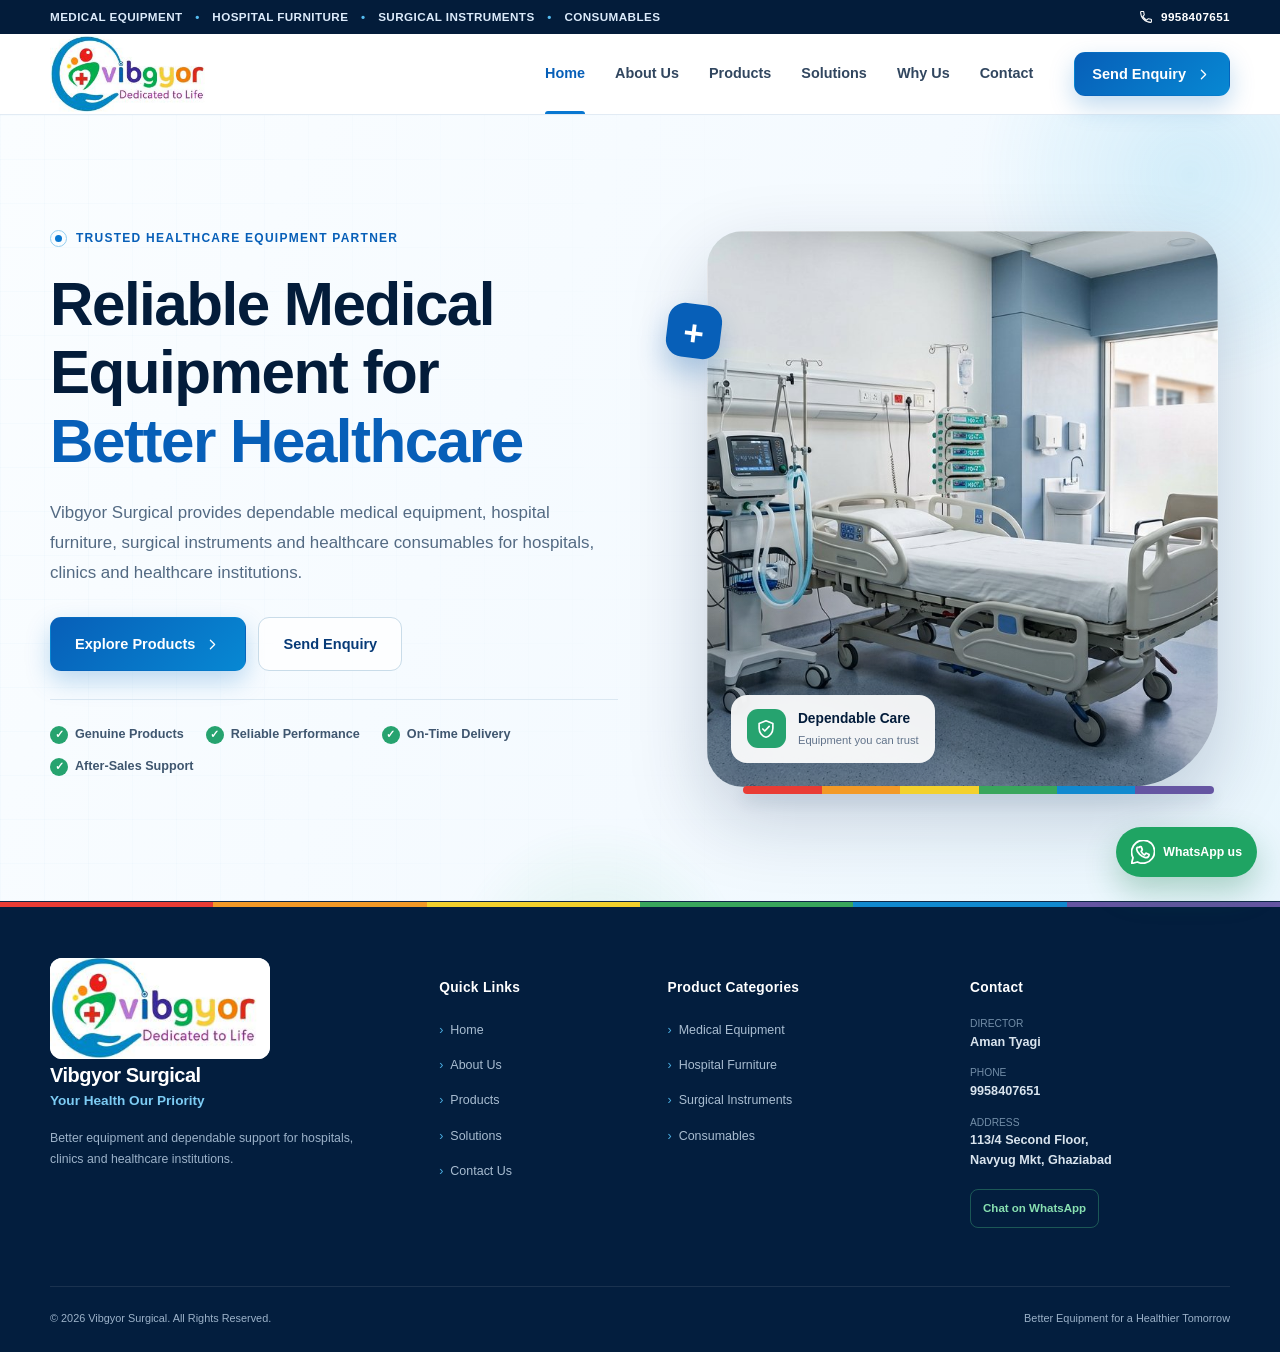
<file: index.html>
<!doctype html>
<html lang="en">
<head>
<meta charset="utf-8"/>
<meta content="width=device-width, initial-scale=1, viewport-fit=cover" name="viewport"/>
<meta content="#073a77" name="theme-color"/>
<meta content="Dependable medical equipment, hospital furniture, surgical instruments and healthcare consumables for hospitals, clinics and institutions." name="description"/>
<meta content="medical equipment Ghaziabad, hospital furniture, surgical instruments, healthcare consumables, Vibgyor Surgical" name="keywords"/>
<meta content="Vibgyor Surgical" name="author"/>
<meta content="Vibgyor Surgical | Medical Equipment &amp; Healthcare Solutions" property="og:title"/>
<meta content="Dependable medical equipment, hospital furniture, surgical instruments and healthcare consumables for hospitals, clinics and institutions." property="og:description"/>
<meta content="website" property="og:type"/>
<meta content="assets/vibgyor-logo-original.png" property="og:image"/>
<title>Vibgyor Surgical | Medical Equipment &amp; Healthcare Solutions</title>
<link href="assets/vibgyor-logo-original.png" rel="icon" type="image/png"/>
<link href="styles.css" rel="stylesheet"/>
<script type="application/ld+json">
  {
    "@context": "https://schema.org",
    "@type": "MedicalBusiness",
    "name": "Vibgyor Surgical",
    "slogan": "Your Health Our Priority",
    "description": "Supplier of medical equipment, hospital furniture, surgical instruments and healthcare consumables.",
    "telephone": "+91-9958407651",
    "address": {
      "@type": "PostalAddress",
      "streetAddress": "113/4 Second Floor, Navyug Market",
      "addressLocality": "Ghaziabad",
      "addressRegion": "Uttar Pradesh",
      "addressCountry": "IN"
    },
    "employee": {"@type": "Person", "name": "Aman Tyagi", "jobTitle": "Director"}
  }
  </script>
</head>
<body class="page-home" data-page="home">
  <a class="skip-link" href="#main-content">Skip to main content</a>
  <div aria-hidden="true" class="site-loader" id="siteLoader">
<div class="loader-mark"><span></span><span></span><span></span><span></span></div>
<p>Preparing better healthcare solutions</p>
</div>
  <div class="top-strip">
<div class="container top-strip__inner">
<p>Medical Equipment <span aria-hidden="true">•</span> Hospital Furniture <span aria-hidden="true">•</span> Surgical Instruments <span aria-hidden="true">•</span> Consumables</p>
<a aria-label="Call Vibgyor Surgical at 9958407651" href="tel:+919958407651">
<svg aria-hidden="true" viewbox="0 0 24 24"><path d="M6.6 10.8c1.6 3.1 3.5 5 6.6 6.6l2.2-2.2c.3-.3.7-.4 1.1-.2 1.2.4 2.5.7 3.8.7.6 0 1 .4 1 1v3.5c0 .6-.4 1-1 1C10.7 21.2 2.8 13.3 2.8 3.7c0-.6.4-1 1-1h3.5c.6 0 1 .4 1 1 0 1.3.2 2.6.7 3.8.1.4 0 .8-.3 1.1l-2.1 2.2Z"></path></svg>
<span>9958407651</span>
</a>
</div>
</div>
  <header class="site-header" id="siteHeader">
<div class="container nav-wrap">
<a aria-label="Vibgyor Surgical home" class="brand" href="index.html">
<span class="brand__logo-frame"><img alt="Vibgyor Surgical — Dedicated to Life" height="317" src="assets/vibgyor-logo-original.png" width="317"/></span>
</a>
<nav aria-label="Primary navigation" class="main-nav" id="mainNav">
<a aria-current="page" class="nav-link active" href="index.html">Home</a>
<a class="nav-link" href="about.html">About Us</a>
<a class="nav-link" href="products.html">Products</a>
<a class="nav-link" href="solutions.html">Solutions</a>
<a class="nav-link" href="why-us.html">Why Us</a>
<a class="nav-link" href="contact.html">Contact</a>
</nav>
<a class="btn btn--primary nav-enquiry" href="contact.html#enquiry-form">
        Send Enquiry
        <svg aria-hidden="true" viewbox="0 0 24 24"><path d="m9 18 6-6-6-6"></path></svg>
</a>
<button aria-controls="mainNav" aria-expanded="false" aria-label="Open navigation menu" class="menu-toggle" id="menuToggle" type="button">
<span></span><span></span><span></span>
</button>
</div>
</header>
  <main id="main-content"><section aria-labelledby="hero-title" class="hero" id="home">
<div aria-hidden="true" class="hero-orb hero-orb--one"></div>
<div aria-hidden="true" class="hero-orb hero-orb--two"></div>
<div class="container hero__grid">
<div class="hero__content reveal">
<div class="eyebrow"><span class="eyebrow__dot"></span>Trusted Healthcare Equipment Partner</div>
<h1 id="hero-title">Reliable Medical Equipment for <span>Better Healthcare</span></h1>
<p class="hero__lead">Vibgyor Surgical provides dependable medical equipment, hospital furniture, surgical instruments and healthcare consumables for hospitals, clinics and healthcare institutions.</p>
<div class="hero__actions">
<a class="btn btn--primary btn--large" href="products.html">Explore Products <svg aria-hidden="true" viewbox="0 0 24 24"><path d="m9 18 6-6-6-6"></path></svg></a>
<a class="btn btn--ghost btn--large" href="contact.html#enquiry-form">Send Enquiry</a>
</div>
<ul aria-label="Our service commitments" class="hero__trust">
<li><span>✓</span> Genuine Products</li>
<li><span>✓</span> Reliable Performance</li>
<li><span>✓</span> On-Time Delivery</li>
<li><span>✓</span> After-Sales Support</li>
</ul>
</div>
<div class="hero__visual reveal reveal--delay">
<div class="hero__image image-shell">
<img alt="Modern hospital room with patient monitor, ventilator, infusion pumps and hospital bed" fetchpriority="high" height="1024" src="assets/images/hero-hospital.jpg" width="1536"/>
<div class="hero__image-badge">
<span class="badge-icon">
<svg aria-hidden="true" viewbox="0 0 24 24"><path d="M12 3 4.5 6v5.2c0 4.7 3.2 8.9 7.5 9.8 4.3-.9 7.5-5.1 7.5-9.8V6L12 3Z"></path><path d="m8.5 12 2.2 2.2 4.8-5"></path></svg>
</span>
<span><strong>Dependable Care</strong><small>Equipment you can trust</small></span>
</div>
</div>
<div aria-hidden="true" class="hero__color-line"><i></i><i></i><i></i><i></i><i></i><i></i></div>
</div>
</div>
</section></main>
  <footer class="site-footer">
<div aria-hidden="true" class="footer-accent"><i></i><i></i><i></i><i></i><i></i><i></i></div>
<div class="container footer-grid">
<div class="footer-brand">
<a aria-label="Vibgyor Surgical home" class="footer-logo" href="index.html"><img alt="Vibgyor Surgical — Dedicated to Life" height="317" loading="lazy" src="assets/vibgyor-logo-original.png" width="317"/></a>
<h2>Vibgyor Surgical</h2><p class="footer-tagline">Your Health Our Priority</p><p>Better equipment and dependable support for hospitals, clinics and healthcare institutions.</p>
</div>
<div><h3>Quick Links</h3><ul class="footer-links"><li><a href="index.html">Home</a></li><li><a href="about.html">About Us</a></li><li><a href="products.html">Products</a></li><li><a href="solutions.html">Solutions</a></li><li><a href="contact.html">Contact Us</a></li></ul></div>
<div><h3>Product Categories</h3><ul class="footer-links"><li><a data-footer-category="medical" href="products.html?category=medical">Medical Equipment</a></li><li><a data-footer-category="furniture" href="products.html?category=furniture">Hospital Furniture</a></li><li><a data-footer-category="surgical" href="products.html?category=surgical">Surgical Instruments</a></li><li><a data-footer-category="surgical" href="products.html?category=surgical">Consumables</a></li></ul></div>
<div class="footer-contact"><h3>Contact</h3><p><span>Director</span><strong>Aman Tyagi</strong></p><a href="tel:+919958407651"><span>Phone</span><strong>9958407651</strong></a><address><span>Address</span><strong>113/4 Second Floor,<br/>Navyug Mkt, Ghaziabad</strong></address><a class="footer-whatsapp" href="https://wa.me/919958407651?text=Hello%20Vibgyor%20Surgical%2C%20I%20would%20like%20to%20enquire%20about%20your%20medical%20equipment%2Fproducts." rel="noopener" target="_blank">Chat on WhatsApp</a></div>
</div>
<div class="container footer-bottom"><p>© <span id="currentYear"></span> Vibgyor Surgical. All Rights Reserved.</p><p>Better Equipment for a Healthier Tomorrow</p></div>
</footer>
  <div aria-label="Quick contact actions" class="mobile-actions">
<a href="tel:+919958407651"><svg aria-hidden="true" viewbox="0 0 24 24"><path d="M6.6 10.8c1.6 3.1 3.5 5 6.6 6.6l2.2-2.2c.3-.3.7-.4 1.1-.2 1.2.4 2.5.7 3.8.7.6 0 1 .4 1 1v3.5c0 .6-.4 1-1 1C10.7 21.2 2.8 13.3 2.8 3.7c0-.6.4-1 1-1h3.5c.6 0 1 .4 1 1 0 1.3.2 2.6.7 3.8.1.4 0 .8-.3 1.1l-2.1 2.2Z"></path></svg>Call</a>
<a href="contact.html#enquiry-form"><svg aria-hidden="true" viewbox="0 0 24 24"><path d="M4 5h16v14H4zM4 7l8 6 8-6"></path></svg>Enquire</a>
<a href="https://wa.me/919958407651?text=Hello%20Vibgyor%20Surgical%2C%20I%20would%20like%20to%20enquire%20about%20your%20medical%20equipment%2Fproducts." rel="noopener" target="_blank"><svg aria-hidden="true" viewbox="0 0 24 24"><path d="M20.5 3.5A11.8 11.8 0 0 0 2 17.7L.5 23.5l6-1.5A11.8 11.8 0 0 0 20.5 3.5Z"></path><path d="M8.2 7.4c.3-.7.7-.7 1-.7h.6c.2 0 .4.1.5.5l.9 2.1c.1.3.1.5-.1.7l-.7.9c-.2.2-.3.4-.1.7.7 1.3 1.6 2.4 2.8 3.1.3.2.5.2.7-.1l.9-1.1c.2-.3.5-.3.7-.2l2.2 1c.3.2.5.3.5.5-.1.8-.4 1.6-1.1 2.2-.7.6-1.7.8-2.7.6-1.8-.4-3.9-1.6-5.6-3.2-1.8-1.8-2.9-4-3-5.2 0-.7.2-1.3.5-1.8Z"></path></svg>WhatsApp</a>
</div>
  <a aria-label="Enquire with Vibgyor Surgical on WhatsApp" class="floating-whatsapp" href="https://wa.me/919958407651?text=Hello%20Vibgyor%20Surgical%2C%20I%20would%20like%20to%20enquire%20about%20your%20medical%20equipment%2Fproducts." rel="noopener" target="_blank">
<svg aria-hidden="true" viewbox="0 0 24 24"><path d="M20.5 3.5A11.8 11.8 0 0 0 2 17.7L.5 23.5l6-1.5A11.8 11.8 0 0 0 20.5 3.5Z"></path><path d="M8.2 7.4c.3-.7.7-.7 1-.7h.6c.2 0 .4.1.5.5l.9 2.1c.1.3.1.5-.1.7l-.7.9c-.2.2-.3.4-.1.7.7 1.3 1.6 2.4 2.8 3.1.3.2.5.2.7-.1l.9-1.1c.2-.3.5-.3.7-.2l2.2 1c.3.2.5.3.5.5-.1.8-.4 1.6-1.1 2.2-.7.6-1.7.8-2.7.6-1.8-.4-3.9-1.6-5.6-3.2-1.8-1.8-2.9-4-3-5.2 0-.7.2-1.3.5-1.8Z"></path></svg>
<span>WhatsApp us</span>
</a>
  <button aria-label="Back to top" class="back-to-top" id="backToTop" type="button"><svg aria-hidden="true" viewbox="0 0 24 24"><path d="m6 15 6-6 6 6"></path></svg></button>
  
  <script src="script.js" defer></script>
</body>
</html>
</file>
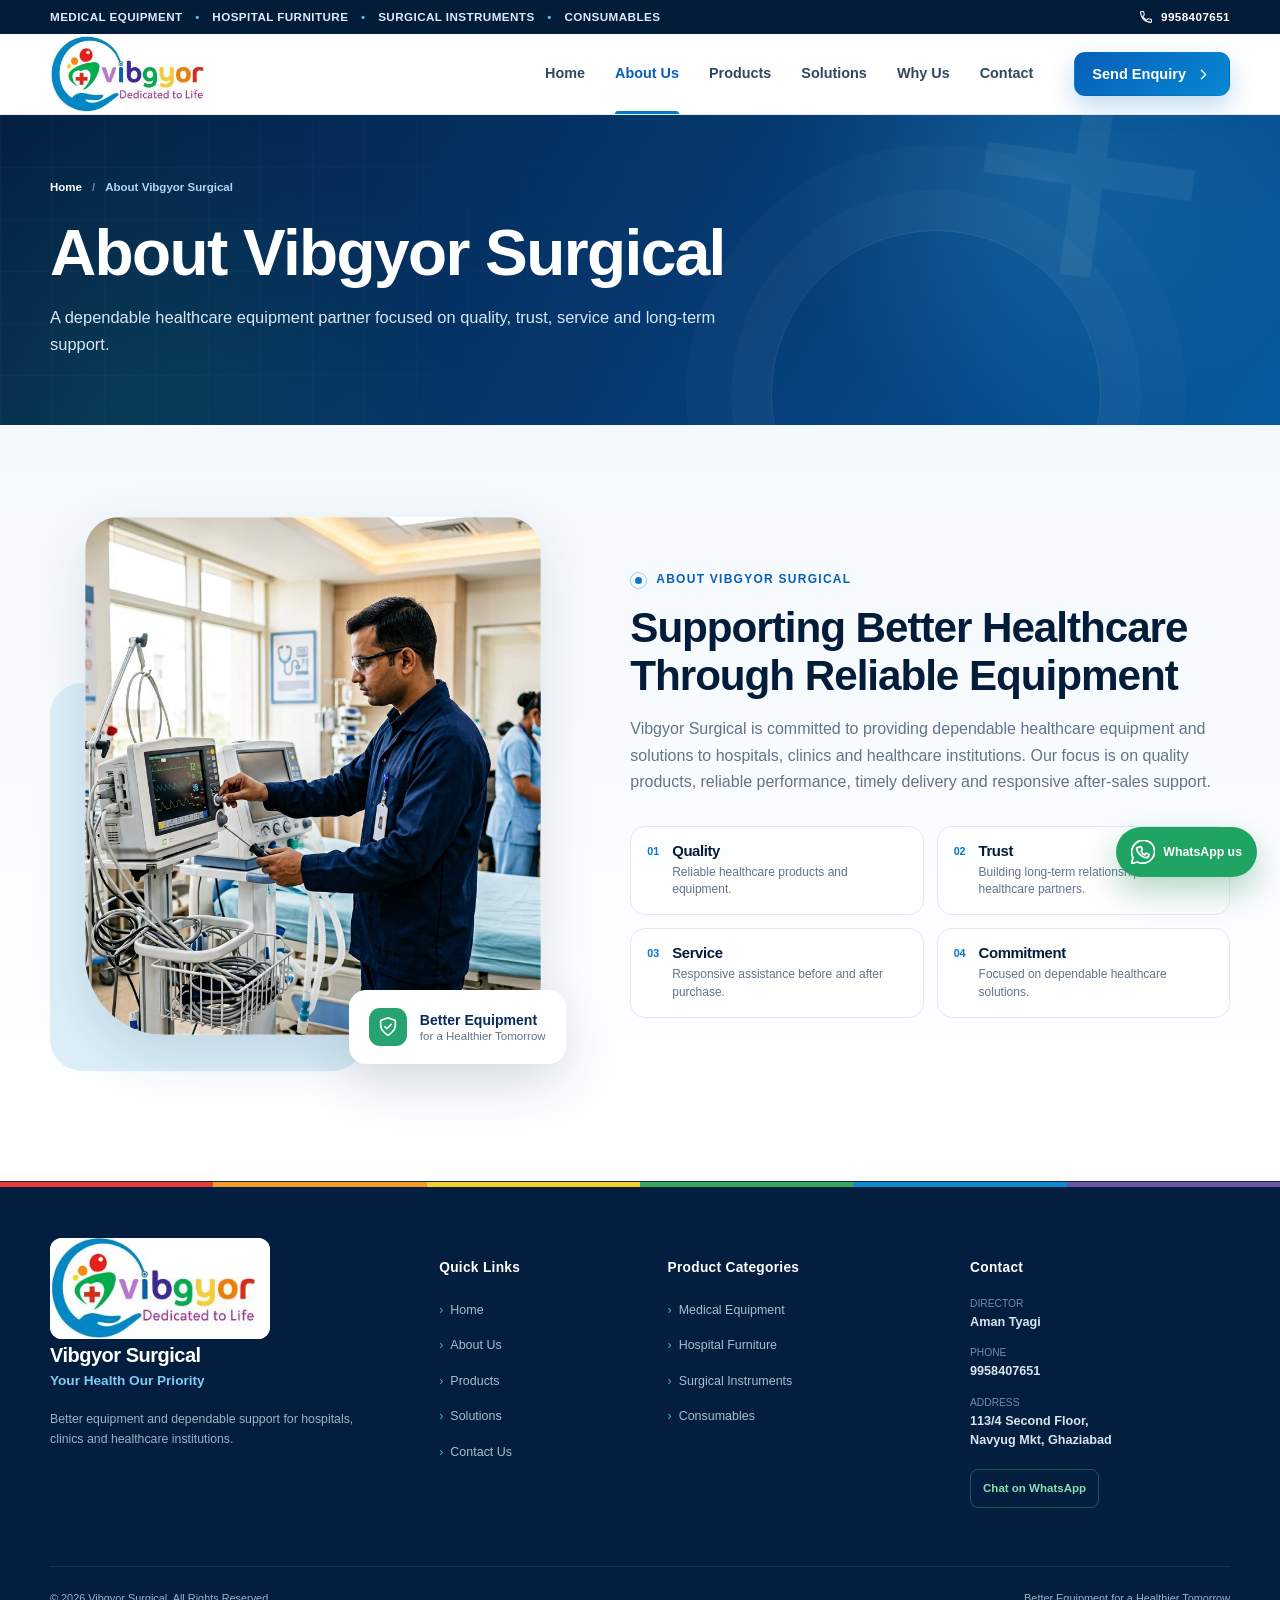
<file: about.html>
<!doctype html>
<html lang="en">
<head>
<meta charset="utf-8"/>
<meta content="width=device-width, initial-scale=1, viewport-fit=cover" name="viewport"/>
<meta content="#073a77" name="theme-color"/>
<meta content="Learn about Vibgyor Surgical and our focus on quality products, trust, responsive service and dependable healthcare solutions." name="description"/>
<meta content="medical equipment Ghaziabad, hospital furniture, surgical instruments, healthcare consumables, Vibgyor Surgical" name="keywords"/>
<meta content="Vibgyor Surgical" name="author"/>
<meta content="About Vibgyor Surgical | Reliable Healthcare Equipment Partner" property="og:title"/>
<meta content="Learn about Vibgyor Surgical and our focus on quality products, trust, responsive service and dependable healthcare solutions." property="og:description"/>
<meta content="website" property="og:type"/>
<meta content="assets/vibgyor-logo-original.png" property="og:image"/>
<title>About Vibgyor Surgical | Reliable Healthcare Equipment Partner</title>
<link href="assets/vibgyor-logo-original.png" rel="icon" type="image/png"/>
<link href="styles.css" rel="stylesheet"/>
<script type="application/ld+json">
  {
    "@context": "https://schema.org",
    "@type": "MedicalBusiness",
    "name": "Vibgyor Surgical",
    "slogan": "Your Health Our Priority",
    "description": "Supplier of medical equipment, hospital furniture, surgical instruments and healthcare consumables.",
    "telephone": "+91-9958407651",
    "address": {
      "@type": "PostalAddress",
      "streetAddress": "113/4 Second Floor, Navyug Market",
      "addressLocality": "Ghaziabad",
      "addressRegion": "Uttar Pradesh",
      "addressCountry": "IN"
    },
    "employee": {"@type": "Person", "name": "Aman Tyagi", "jobTitle": "Director"}
  }
  </script>
</head>
<body class="page-about" data-page="about">
  <a class="skip-link" href="#main-content">Skip to main content</a>
  <div aria-hidden="true" class="site-loader" id="siteLoader">
<div class="loader-mark"><span></span><span></span><span></span><span></span></div>
<p>Preparing better healthcare solutions</p>
</div>
  <div class="top-strip">
<div class="container top-strip__inner">
<p>Medical Equipment <span aria-hidden="true">•</span> Hospital Furniture <span aria-hidden="true">•</span> Surgical Instruments <span aria-hidden="true">•</span> Consumables</p>
<a aria-label="Call Vibgyor Surgical at 9958407651" href="tel:+919958407651">
<svg aria-hidden="true" viewbox="0 0 24 24"><path d="M6.6 10.8c1.6 3.1 3.5 5 6.6 6.6l2.2-2.2c.3-.3.7-.4 1.1-.2 1.2.4 2.5.7 3.8.7.6 0 1 .4 1 1v3.5c0 .6-.4 1-1 1C10.7 21.2 2.8 13.3 2.8 3.7c0-.6.4-1 1-1h3.5c.6 0 1 .4 1 1 0 1.3.2 2.6.7 3.8.1.4 0 .8-.3 1.1l-2.1 2.2Z"></path></svg>
<span>9958407651</span>
</a>
</div>
</div>
  <header class="site-header" id="siteHeader">
<div class="container nav-wrap">
<a aria-label="Vibgyor Surgical home" class="brand" href="index.html">
<span class="brand__logo-frame"><img alt="Vibgyor Surgical — Dedicated to Life" height="317" src="assets/vibgyor-logo-original.png" width="317"/></span>
</a>
<nav aria-label="Primary navigation" class="main-nav" id="mainNav">
<a class="nav-link" href="index.html">Home</a>
<a aria-current="page" class="nav-link active" href="about.html">About Us</a>
<a class="nav-link" href="products.html">Products</a>
<a class="nav-link" href="solutions.html">Solutions</a>
<a class="nav-link" href="why-us.html">Why Us</a>
<a class="nav-link" href="contact.html">Contact</a>
</nav>
<a class="btn btn--primary nav-enquiry" href="contact.html#enquiry-form">
        Send Enquiry
        <svg aria-hidden="true" viewbox="0 0 24 24"><path d="m9 18 6-6-6-6"></path></svg>
</a>
<button aria-controls="mainNav" aria-expanded="false" aria-label="Open navigation menu" class="menu-toggle" id="menuToggle" type="button">
<span></span><span></span><span></span>
</button>
</div>
</header>
  <main id="main-content"><section class="page-hero" aria-labelledby="page-title">
      <div class="page-hero__orb" aria-hidden="true"></div>
      <div class="container page-hero__content reveal">
        <nav class="breadcrumbs" aria-label="Breadcrumb"><a href="index.html">Home</a><span aria-hidden="true">/</span><span>About Vibgyor Surgical</span></nav>
        <h1 id="page-title">About Vibgyor Surgical</h1>
        <p>A dependable healthcare equipment partner focused on quality, trust, service and long-term support.</p>
      </div>
    </section><section aria-labelledby="about-title" class="section about-section" id="about">
<div class="container about-grid">
<div class="about-visual reveal">
<div class="about-image image-shell">
<img alt="Biomedical service professional inspecting hospital equipment" height="1024" loading="lazy" src="assets/images/about-equipment.jpg" width="1365"/>
</div>
<div class="about-card">
<svg aria-hidden="true" viewbox="0 0 24 24"><path d="M12 21s8-4.4 8-11V5l-8-3-8 3v5c0 6.6 8 11 8 11Z"></path><path d="m8.7 11.8 2.1 2.1 4.6-4.7"></path></svg>
<p><strong>Better Equipment</strong><span>for a Healthier Tomorrow</span></p>
</div>
</div>
<div class="about-content reveal reveal--delay">
<div class="eyebrow"><span class="eyebrow__dot"></span>About Vibgyor Surgical</div>
<h2 id="about-title">Supporting Better Healthcare Through Reliable Equipment</h2>
<p>Vibgyor Surgical is committed to providing dependable healthcare equipment and solutions to hospitals, clinics and healthcare institutions. Our focus is on quality products, reliable performance, timely delivery and responsive after-sales support.</p>
<div class="values-grid">
<article class="value-card"><span>01</span><div><h3>Quality</h3><p>Reliable healthcare products and equipment.</p></div></article>
<article class="value-card"><span>02</span><div><h3>Trust</h3><p>Building long-term relationships with healthcare partners.</p></div></article>
<article class="value-card"><span>03</span><div><h3>Service</h3><p>Responsive assistance before and after purchase.</p></div></article>
<article class="value-card"><span>04</span><div><h3>Commitment</h3><p>Focused on dependable healthcare solutions.</p></div></article>
</div>
</div>
</div>
</section></main>
  <footer class="site-footer">
<div aria-hidden="true" class="footer-accent"><i></i><i></i><i></i><i></i><i></i><i></i></div>
<div class="container footer-grid">
<div class="footer-brand">
<a aria-label="Vibgyor Surgical home" class="footer-logo" href="index.html"><img alt="Vibgyor Surgical — Dedicated to Life" height="317" loading="lazy" src="assets/vibgyor-logo-original.png" width="317"/></a>
<h2>Vibgyor Surgical</h2><p class="footer-tagline">Your Health Our Priority</p><p>Better equipment and dependable support for hospitals, clinics and healthcare institutions.</p>
</div>
<div><h3>Quick Links</h3><ul class="footer-links"><li><a href="index.html">Home</a></li><li><a href="about.html">About Us</a></li><li><a href="products.html">Products</a></li><li><a href="solutions.html">Solutions</a></li><li><a href="contact.html">Contact Us</a></li></ul></div>
<div><h3>Product Categories</h3><ul class="footer-links"><li><a data-footer-category="medical" href="products.html?category=medical">Medical Equipment</a></li><li><a data-footer-category="furniture" href="products.html?category=furniture">Hospital Furniture</a></li><li><a data-footer-category="surgical" href="products.html?category=surgical">Surgical Instruments</a></li><li><a data-footer-category="surgical" href="products.html?category=surgical">Consumables</a></li></ul></div>
<div class="footer-contact"><h3>Contact</h3><p><span>Director</span><strong>Aman Tyagi</strong></p><a href="tel:+919958407651"><span>Phone</span><strong>9958407651</strong></a><address><span>Address</span><strong>113/4 Second Floor,<br/>Navyug Mkt, Ghaziabad</strong></address><a class="footer-whatsapp" href="https://wa.me/919958407651?text=Hello%20Vibgyor%20Surgical%2C%20I%20would%20like%20to%20enquire%20about%20your%20medical%20equipment%2Fproducts." rel="noopener" target="_blank">Chat on WhatsApp</a></div>
</div>
<div class="container footer-bottom"><p>© <span id="currentYear"></span> Vibgyor Surgical. All Rights Reserved.</p><p>Better Equipment for a Healthier Tomorrow</p></div>
</footer>
  <div aria-label="Quick contact actions" class="mobile-actions">
<a href="tel:+919958407651"><svg aria-hidden="true" viewbox="0 0 24 24"><path d="M6.6 10.8c1.6 3.1 3.5 5 6.6 6.6l2.2-2.2c.3-.3.7-.4 1.1-.2 1.2.4 2.5.7 3.8.7.6 0 1 .4 1 1v3.5c0 .6-.4 1-1 1C10.7 21.2 2.8 13.3 2.8 3.7c0-.6.4-1 1-1h3.5c.6 0 1 .4 1 1 0 1.3.2 2.6.7 3.8.1.4 0 .8-.3 1.1l-2.1 2.2Z"></path></svg>Call</a>
<a href="contact.html#enquiry-form"><svg aria-hidden="true" viewbox="0 0 24 24"><path d="M4 5h16v14H4zM4 7l8 6 8-6"></path></svg>Enquire</a>
<a href="https://wa.me/919958407651?text=Hello%20Vibgyor%20Surgical%2C%20I%20would%20like%20to%20enquire%20about%20your%20medical%20equipment%2Fproducts." rel="noopener" target="_blank"><svg aria-hidden="true" viewbox="0 0 24 24"><path d="M20.5 3.5A11.8 11.8 0 0 0 2 17.7L.5 23.5l6-1.5A11.8 11.8 0 0 0 20.5 3.5Z"></path><path d="M8.2 7.4c.3-.7.7-.7 1-.7h.6c.2 0 .4.1.5.5l.9 2.1c.1.3.1.5-.1.7l-.7.9c-.2.2-.3.4-.1.7.7 1.3 1.6 2.4 2.8 3.1.3.2.5.2.7-.1l.9-1.1c.2-.3.5-.3.7-.2l2.2 1c.3.2.5.3.5.5-.1.8-.4 1.6-1.1 2.2-.7.6-1.7.8-2.7.6-1.8-.4-3.9-1.6-5.6-3.2-1.8-1.8-2.9-4-3-5.2 0-.7.2-1.3.5-1.8Z"></path></svg>WhatsApp</a>
</div>
  <a aria-label="Enquire with Vibgyor Surgical on WhatsApp" class="floating-whatsapp" href="https://wa.me/919958407651?text=Hello%20Vibgyor%20Surgical%2C%20I%20would%20like%20to%20enquire%20about%20your%20medical%20equipment%2Fproducts." rel="noopener" target="_blank">
<svg aria-hidden="true" viewbox="0 0 24 24"><path d="M20.5 3.5A11.8 11.8 0 0 0 2 17.7L.5 23.5l6-1.5A11.8 11.8 0 0 0 20.5 3.5Z"></path><path d="M8.2 7.4c.3-.7.7-.7 1-.7h.6c.2 0 .4.1.5.5l.9 2.1c.1.3.1.5-.1.7l-.7.9c-.2.2-.3.4-.1.7.7 1.3 1.6 2.4 2.8 3.1.3.2.5.2.7-.1l.9-1.1c.2-.3.5-.3.7-.2l2.2 1c.3.2.5.3.5.5-.1.8-.4 1.6-1.1 2.2-.7.6-1.7.8-2.7.6-1.8-.4-3.9-1.6-5.6-3.2-1.8-1.8-2.9-4-3-5.2 0-.7.2-1.3.5-1.8Z"></path></svg>
<span>WhatsApp us</span>
</a>
  <button aria-label="Back to top" class="back-to-top" id="backToTop" type="button"><svg aria-hidden="true" viewbox="0 0 24 24"><path d="m6 15 6-6 6 6"></path></svg></button>
  
  <script src="script.js" defer></script>
</body>
</html>
</file>
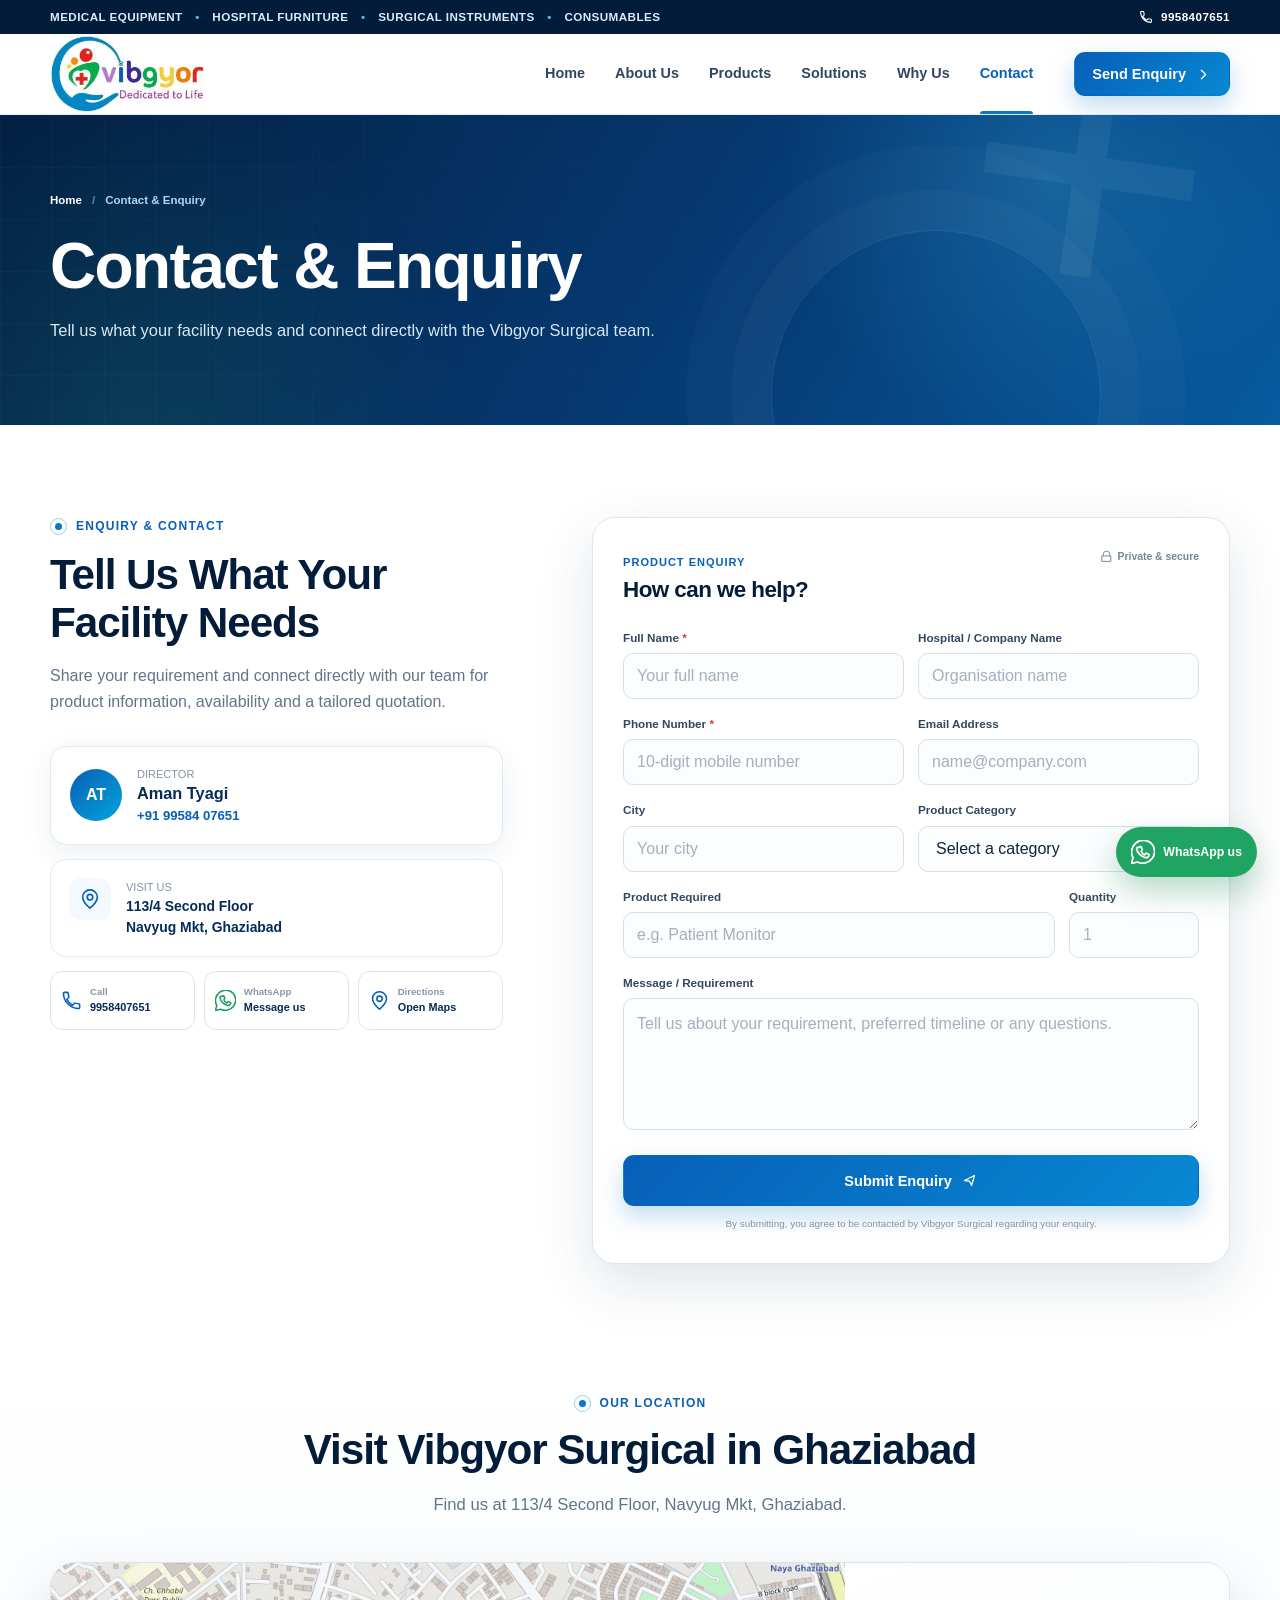
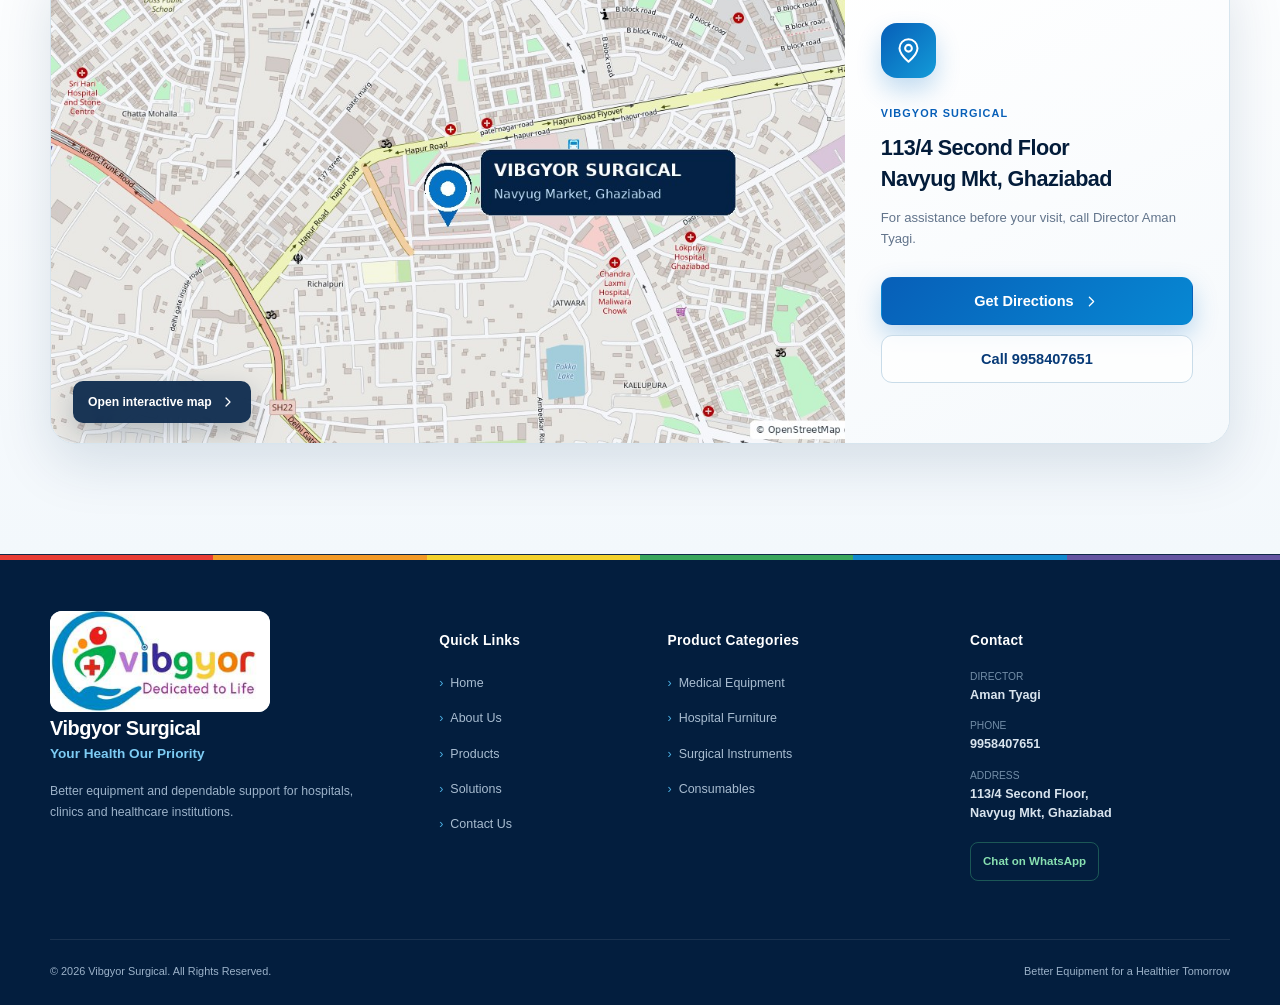
<file: contact.html>
<!doctype html>
<html lang="en">
<head>
<meta charset="utf-8"/>
<meta content="width=device-width, initial-scale=1, viewport-fit=cover" name="viewport"/>
<meta content="#073a77" name="theme-color"/>
<meta content="Contact Vibgyor Surgical in Navyug Market, Ghaziabad for medical equipment, hospital furniture, instruments and consumables." name="description"/>
<meta content="medical equipment Ghaziabad, hospital furniture, surgical instruments, healthcare consumables, Vibgyor Surgical" name="keywords"/>
<meta content="Vibgyor Surgical" name="author"/>
<meta content="Contact &amp; Enquiry | Vibgyor Surgical Ghaziabad" property="og:title"/>
<meta content="Contact Vibgyor Surgical in Navyug Market, Ghaziabad for medical equipment, hospital furniture, instruments and consumables." property="og:description"/>
<meta content="website" property="og:type"/>
<meta content="assets/vibgyor-logo-original.png" property="og:image"/>
<title>Contact &amp; Enquiry | Vibgyor Surgical Ghaziabad</title>
<link href="assets/vibgyor-logo-original.png" rel="icon" type="image/png"/>
<link href="styles.css" rel="stylesheet"/>
<script type="application/ld+json">
  {
    "@context": "https://schema.org",
    "@type": "MedicalBusiness",
    "name": "Vibgyor Surgical",
    "slogan": "Your Health Our Priority",
    "description": "Supplier of medical equipment, hospital furniture, surgical instruments and healthcare consumables.",
    "telephone": "+91-9958407651",
    "address": {
      "@type": "PostalAddress",
      "streetAddress": "113/4 Second Floor, Navyug Market",
      "addressLocality": "Ghaziabad",
      "addressRegion": "Uttar Pradesh",
      "addressCountry": "IN"
    },
    "employee": {"@type": "Person", "name": "Aman Tyagi", "jobTitle": "Director"}
  }
  </script>
</head>
<body class="page-contact" data-page="contact">
  <a class="skip-link" href="#main-content">Skip to main content</a>
  <div aria-hidden="true" class="site-loader" id="siteLoader">
<div class="loader-mark"><span></span><span></span><span></span><span></span></div>
<p>Preparing better healthcare solutions</p>
</div>
  <div class="top-strip">
<div class="container top-strip__inner">
<p>Medical Equipment <span aria-hidden="true">•</span> Hospital Furniture <span aria-hidden="true">•</span> Surgical Instruments <span aria-hidden="true">•</span> Consumables</p>
<a aria-label="Call Vibgyor Surgical at 9958407651" href="tel:+919958407651">
<svg aria-hidden="true" viewbox="0 0 24 24"><path d="M6.6 10.8c1.6 3.1 3.5 5 6.6 6.6l2.2-2.2c.3-.3.7-.4 1.1-.2 1.2.4 2.5.7 3.8.7.6 0 1 .4 1 1v3.5c0 .6-.4 1-1 1C10.7 21.2 2.8 13.3 2.8 3.7c0-.6.4-1 1-1h3.5c.6 0 1 .4 1 1 0 1.3.2 2.6.7 3.8.1.4 0 .8-.3 1.1l-2.1 2.2Z"></path></svg>
<span>9958407651</span>
</a>
</div>
</div>
  <header class="site-header" id="siteHeader">
<div class="container nav-wrap">
<a aria-label="Vibgyor Surgical home" class="brand" href="index.html">
<span class="brand__logo-frame"><img alt="Vibgyor Surgical — Dedicated to Life" height="317" src="assets/vibgyor-logo-original.png" width="317"/></span>
</a>
<nav aria-label="Primary navigation" class="main-nav" id="mainNav">
<a class="nav-link" href="index.html">Home</a>
<a class="nav-link" href="about.html">About Us</a>
<a class="nav-link" href="products.html">Products</a>
<a class="nav-link" href="solutions.html">Solutions</a>
<a class="nav-link" href="why-us.html">Why Us</a>
<a aria-current="page" class="nav-link active" href="contact.html">Contact</a>
</nav>
<a class="btn btn--primary nav-enquiry" href="contact.html#enquiry-form">
        Send Enquiry
        <svg aria-hidden="true" viewbox="0 0 24 24"><path d="m9 18 6-6-6-6"></path></svg>
</a>
<button aria-controls="mainNav" aria-expanded="false" aria-label="Open navigation menu" class="menu-toggle" id="menuToggle" type="button">
<span></span><span></span><span></span>
</button>
</div>
</header>
  <main id="main-content"><section class="page-hero" aria-labelledby="page-title">
      <div class="page-hero__orb" aria-hidden="true"></div>
      <div class="container page-hero__content reveal">
        <nav class="breadcrumbs" aria-label="Breadcrumb"><a href="index.html">Home</a><span aria-hidden="true">/</span><span>Contact & Enquiry</span></nav>
        <h1 id="page-title">Contact & Enquiry</h1>
        <p>Tell us what your facility needs and connect directly with the Vibgyor Surgical team.</p>
      </div>
    </section><section aria-labelledby="contact-title" class="section contact-section" id="enquiry-form">
<div class="container contact-grid">
<div class="contact-info reveal">
<div class="eyebrow"><span class="eyebrow__dot"></span>Enquiry &amp; Contact</div>
<h2 id="contact-title">Tell Us What Your Facility Needs</h2>
<p>Share your requirement and connect directly with our team for product information, availability and a tailored quotation.</p>
<div class="contact-person">
<span class="contact-person__avatar">AT</span>
<div><small>Director</small><strong>Aman Tyagi</strong><a href="tel:+919958407651">+91 99584 07651</a></div>
</div>
<address class="address-card">
<span><svg aria-hidden="true" viewbox="0 0 24 24"><path d="M20 10c0 5-8 12-8 12S4 15 4 10a8 8 0 1 1 16 0Z"></path><circle cx="12" cy="10" r="3"></circle></svg></span>
<div><small>Visit Us</small><strong>113/4 Second Floor<br/>Navyug Mkt, Ghaziabad</strong></div>
</address>
<div class="contact-actions">
<a class="contact-action" href="tel:+919958407651"><svg aria-hidden="true" viewbox="0 0 24 24"><path d="M6.6 10.8c1.6 3.1 3.5 5 6.6 6.6l2.2-2.2c.3-.3.7-.4 1.1-.2 1.2.4 2.5.7 3.8.7.6 0 1 .4 1 1v3.5c0 .6-.4 1-1 1C10.7 21.2 2.8 13.3 2.8 3.7c0-.6.4-1 1-1h3.5c.6 0 1 .4 1 1 0 1.3.2 2.6.7 3.8.1.4 0 .8-.3 1.1l-2.1 2.2Z"></path></svg><span><small>Call</small>9958407651</span></a>
<a class="contact-action contact-action--whatsapp" href="https://wa.me/919958407651?text=Hello%20Vibgyor%20Surgical%2C%20I%20would%20like%20to%20enquire%20about%20your%20medical%20equipment%2Fproducts." rel="noopener" target="_blank"><svg aria-hidden="true" viewbox="0 0 24 24"><path d="M20.5 3.5A11.8 11.8 0 0 0 2 17.7L.5 23.5l6-1.5A11.8 11.8 0 0 0 20.5 3.5Z"></path><path d="M8.2 7.4c.3-.7.7-.7 1-.7h.6c.2 0 .4.1.5.5l.9 2.1c.1.3.1.5-.1.7l-.7.9c-.2.2-.3.4-.1.7.7 1.3 1.6 2.4 2.8 3.1.3.2.5.2.7-.1l.9-1.1c.2-.3.5-.3.7-.2l2.2 1c.3.2.5.3.5.5-.1.8-.4 1.6-1.1 2.2-.7.6-1.7.8-2.7.6-1.8-.4-3.9-1.6-5.6-3.2-1.8-1.8-2.9-4-3-5.2 0-.7.2-1.3.5-1.8Z"></path></svg><span><small>WhatsApp</small>Message us</span></a>
<a class="contact-action" href="https://www.google.com/maps/search/?api=1&amp;query=113%2F4%20Second%20Floor%20Navyug%20Market%20Ghaziabad" rel="noopener" target="_blank"><svg aria-hidden="true" viewbox="0 0 24 24"><path d="M20 10c0 5-8 12-8 12S4 15 4 10a8 8 0 1 1 16 0Z"></path><circle cx="12" cy="10" r="3"></circle></svg><span><small>Directions</small>Open Maps</span></a>
</div>
</div>
<div class="enquiry-card reveal reveal--delay">
<div class="enquiry-card__head"><div><span>Product Enquiry</span><h3>How can we help?</h3></div><span class="secure-note"><svg aria-hidden="true" viewbox="0 0 24 24"><path d="M6 11V8a6 6 0 0 1 12 0v3M4 11h16v10H4z"></path></svg>Private &amp; secure</span></div>
<form id="enquiryForm" novalidate="">
<div class="form-row">
<div class="field"><label for="fullName">Full Name <em>*</em></label><input autocomplete="name" id="fullName" name="fullName" placeholder="Your full name" required="" type="text"/><small class="error-message"></small></div>
<div class="field"><label for="company">Hospital / Company Name</label><input autocomplete="organization" id="company" name="company" placeholder="Organisation name" type="text"/></div>
</div>
<div class="form-row">
<div class="field"><label for="phone">Phone Number <em>*</em></label><input autocomplete="tel" id="phone" inputmode="tel" name="phone" placeholder="10-digit mobile number" required="" type="tel"/><small class="error-message"></small></div>
<div class="field"><label for="email">Email Address</label><input autocomplete="email" id="email" name="email" placeholder="name@company.com" type="email"/><small class="error-message"></small></div>
</div>
<div class="form-row">
<div class="field"><label for="city">City</label><input autocomplete="address-level2" id="city" name="city" placeholder="Your city" type="text"/></div>
<div class="field"><label for="category">Product Category</label><select id="category" name="category"><option value="">Select a category</option><option>Medical Equipment</option><option>Hospital Furniture</option><option>Surgical Instruments</option><option>Consumables &amp; Disposables</option><option>Other</option></select></div>
</div>
<div class="form-row form-row--product">
<div class="field"><label for="productRequired">Product Required</label><input id="productRequired" name="productRequired" placeholder="e.g. Patient Monitor" type="text"/></div>
<div class="field field--quantity"><label for="quantity">Quantity</label><input id="quantity" inputmode="numeric" min="1" name="quantity" placeholder="1" type="number"/></div>
</div>
<div class="field"><label for="message">Message / Requirement</label><textarea id="message" name="message" placeholder="Tell us about your requirement, preferred timeline or any questions." rows="4"></textarea></div>
<button class="btn btn--primary btn--submit" type="submit"><span class="btn-label">Submit Enquiry</span><span aria-hidden="true" class="btn-spinner"></span><svg aria-hidden="true" viewbox="0 0 24 24"><path d="m5 12 14-7-4 14-3-6-7-1Z"></path></svg></button>
<p class="form-note">By submitting, you agree to be contacted by Vibgyor Surgical regarding your enquiry.</p>
<div aria-live="polite" class="form-success" id="formSuccess" role="status">
<span>✓</span><div><strong>Thank you. Your enquiry has been received.</strong><p>Our team will contact you shortly. You can also continue on WhatsApp for a faster response.</p><a href="#" id="successWhatsApp" rel="noopener" target="_blank">Continue on WhatsApp →</a></div>
</div>
</form>
</div>
</div>
</section><section class="section location-section" aria-labelledby="location-title">
      <div class="container">
        <header class="section-heading section-heading--center reveal">
          <div class="eyebrow"><span class="eyebrow__dot"></span>Our Location</div>
          <h2 id="location-title">Visit Vibgyor Surgical in Ghaziabad</h2>
          <p>Find us at 113/4 Second Floor, Navyug Mkt, Ghaziabad.</p>
        </header>
        <div class="map-card reveal">
          <a class="map-card__frame" href="https://www.google.com/maps/dir/?api=1&amp;destination=28.668402%2C77.427884" target="_blank" rel="noopener" aria-label="Open directions to Vibgyor Surgical in Google Maps">
            <img src="assets/images/location-navyug-market.jpg" alt="Map showing Vibgyor Surgical in Navyug Market, Ghaziabad" width="1200" height="620" loading="lazy">
            <span class="map-card__open">Open interactive map <svg aria-hidden="true" viewBox="0 0 24 24"><path d="m9 18 6-6-6-6"/></svg></span>
          </a>
          <aside class="map-card__details">
            <span class="map-card__pin"><svg aria-hidden="true" viewBox="0 0 24 24"><path d="M20 10c0 5-8 12-8 12S4 15 4 10a8 8 0 1 1 16 0Z"/><circle cx="12" cy="10" r="3"/></svg></span>
            <div><small>VIBGYOR SURGICAL</small><h3>113/4 Second Floor<br>Navyug Mkt, Ghaziabad</h3><p>For assistance before your visit, call Director Aman Tyagi.</p></div>
            <div class="map-card__actions"><a class="btn btn--primary" href="https://www.google.com/maps/dir/?api=1&destination=113%2F4%20Second%20Floor%20Navyug%20Market%20Ghaziabad" target="_blank" rel="noopener">Get Directions <svg aria-hidden="true" viewBox="0 0 24 24"><path d="m9 18 6-6-6-6"/></svg></a><a class="btn btn--ghost" href="tel:+919958407651">Call 9958407651</a></div>
          </aside>
        </div>
      </div>
    </section></main>
  <footer class="site-footer">
<div aria-hidden="true" class="footer-accent"><i></i><i></i><i></i><i></i><i></i><i></i></div>
<div class="container footer-grid">
<div class="footer-brand">
<a aria-label="Vibgyor Surgical home" class="footer-logo" href="index.html"><img alt="Vibgyor Surgical — Dedicated to Life" height="317" loading="lazy" src="assets/vibgyor-logo-original.png" width="317"/></a>
<h2>Vibgyor Surgical</h2><p class="footer-tagline">Your Health Our Priority</p><p>Better equipment and dependable support for hospitals, clinics and healthcare institutions.</p>
</div>
<div><h3>Quick Links</h3><ul class="footer-links"><li><a href="index.html">Home</a></li><li><a href="about.html">About Us</a></li><li><a href="products.html">Products</a></li><li><a href="solutions.html">Solutions</a></li><li><a href="contact.html">Contact Us</a></li></ul></div>
<div><h3>Product Categories</h3><ul class="footer-links"><li><a data-footer-category="medical" href="products.html?category=medical">Medical Equipment</a></li><li><a data-footer-category="furniture" href="products.html?category=furniture">Hospital Furniture</a></li><li><a data-footer-category="surgical" href="products.html?category=surgical">Surgical Instruments</a></li><li><a data-footer-category="surgical" href="products.html?category=surgical">Consumables</a></li></ul></div>
<div class="footer-contact"><h3>Contact</h3><p><span>Director</span><strong>Aman Tyagi</strong></p><a href="tel:+919958407651"><span>Phone</span><strong>9958407651</strong></a><address><span>Address</span><strong>113/4 Second Floor,<br/>Navyug Mkt, Ghaziabad</strong></address><a class="footer-whatsapp" href="https://wa.me/919958407651?text=Hello%20Vibgyor%20Surgical%2C%20I%20would%20like%20to%20enquire%20about%20your%20medical%20equipment%2Fproducts." rel="noopener" target="_blank">Chat on WhatsApp</a></div>
</div>
<div class="container footer-bottom"><p>© <span id="currentYear"></span> Vibgyor Surgical. All Rights Reserved.</p><p>Better Equipment for a Healthier Tomorrow</p></div>
</footer>
  <div aria-label="Quick contact actions" class="mobile-actions">
<a href="tel:+919958407651"><svg aria-hidden="true" viewbox="0 0 24 24"><path d="M6.6 10.8c1.6 3.1 3.5 5 6.6 6.6l2.2-2.2c.3-.3.7-.4 1.1-.2 1.2.4 2.5.7 3.8.7.6 0 1 .4 1 1v3.5c0 .6-.4 1-1 1C10.7 21.2 2.8 13.3 2.8 3.7c0-.6.4-1 1-1h3.5c.6 0 1 .4 1 1 0 1.3.2 2.6.7 3.8.1.4 0 .8-.3 1.1l-2.1 2.2Z"></path></svg>Call</a>
<a href="contact.html#enquiry-form"><svg aria-hidden="true" viewbox="0 0 24 24"><path d="M4 5h16v14H4zM4 7l8 6 8-6"></path></svg>Enquire</a>
<a href="https://wa.me/919958407651?text=Hello%20Vibgyor%20Surgical%2C%20I%20would%20like%20to%20enquire%20about%20your%20medical%20equipment%2Fproducts." rel="noopener" target="_blank"><svg aria-hidden="true" viewbox="0 0 24 24"><path d="M20.5 3.5A11.8 11.8 0 0 0 2 17.7L.5 23.5l6-1.5A11.8 11.8 0 0 0 20.5 3.5Z"></path><path d="M8.2 7.4c.3-.7.7-.7 1-.7h.6c.2 0 .4.1.5.5l.9 2.1c.1.3.1.5-.1.7l-.7.9c-.2.2-.3.4-.1.7.7 1.3 1.6 2.4 2.8 3.1.3.2.5.2.7-.1l.9-1.1c.2-.3.5-.3.7-.2l2.2 1c.3.2.5.3.5.5-.1.8-.4 1.6-1.1 2.2-.7.6-1.7.8-2.7.6-1.8-.4-3.9-1.6-5.6-3.2-1.8-1.8-2.9-4-3-5.2 0-.7.2-1.3.5-1.8Z"></path></svg>WhatsApp</a>
</div>
  <a aria-label="Enquire with Vibgyor Surgical on WhatsApp" class="floating-whatsapp" href="https://wa.me/919958407651?text=Hello%20Vibgyor%20Surgical%2C%20I%20would%20like%20to%20enquire%20about%20your%20medical%20equipment%2Fproducts." rel="noopener" target="_blank">
<svg aria-hidden="true" viewbox="0 0 24 24"><path d="M20.5 3.5A11.8 11.8 0 0 0 2 17.7L.5 23.5l6-1.5A11.8 11.8 0 0 0 20.5 3.5Z"></path><path d="M8.2 7.4c.3-.7.7-.7 1-.7h.6c.2 0 .4.1.5.5l.9 2.1c.1.3.1.5-.1.7l-.7.9c-.2.2-.3.4-.1.7.7 1.3 1.6 2.4 2.8 3.1.3.2.5.2.7-.1l.9-1.1c.2-.3.5-.3.7-.2l2.2 1c.3.2.5.3.5.5-.1.8-.4 1.6-1.1 2.2-.7.6-1.7.8-2.7.6-1.8-.4-3.9-1.6-5.6-3.2-1.8-1.8-2.9-4-3-5.2 0-.7.2-1.3.5-1.8Z"></path></svg>
<span>WhatsApp us</span>
</a>
  <button aria-label="Back to top" class="back-to-top" id="backToTop" type="button"><svg aria-hidden="true" viewbox="0 0 24 24"><path d="m6 15 6-6 6 6"></path></svg></button>
  
  <script src="script.js" defer></script>
</body>
</html>
</file>
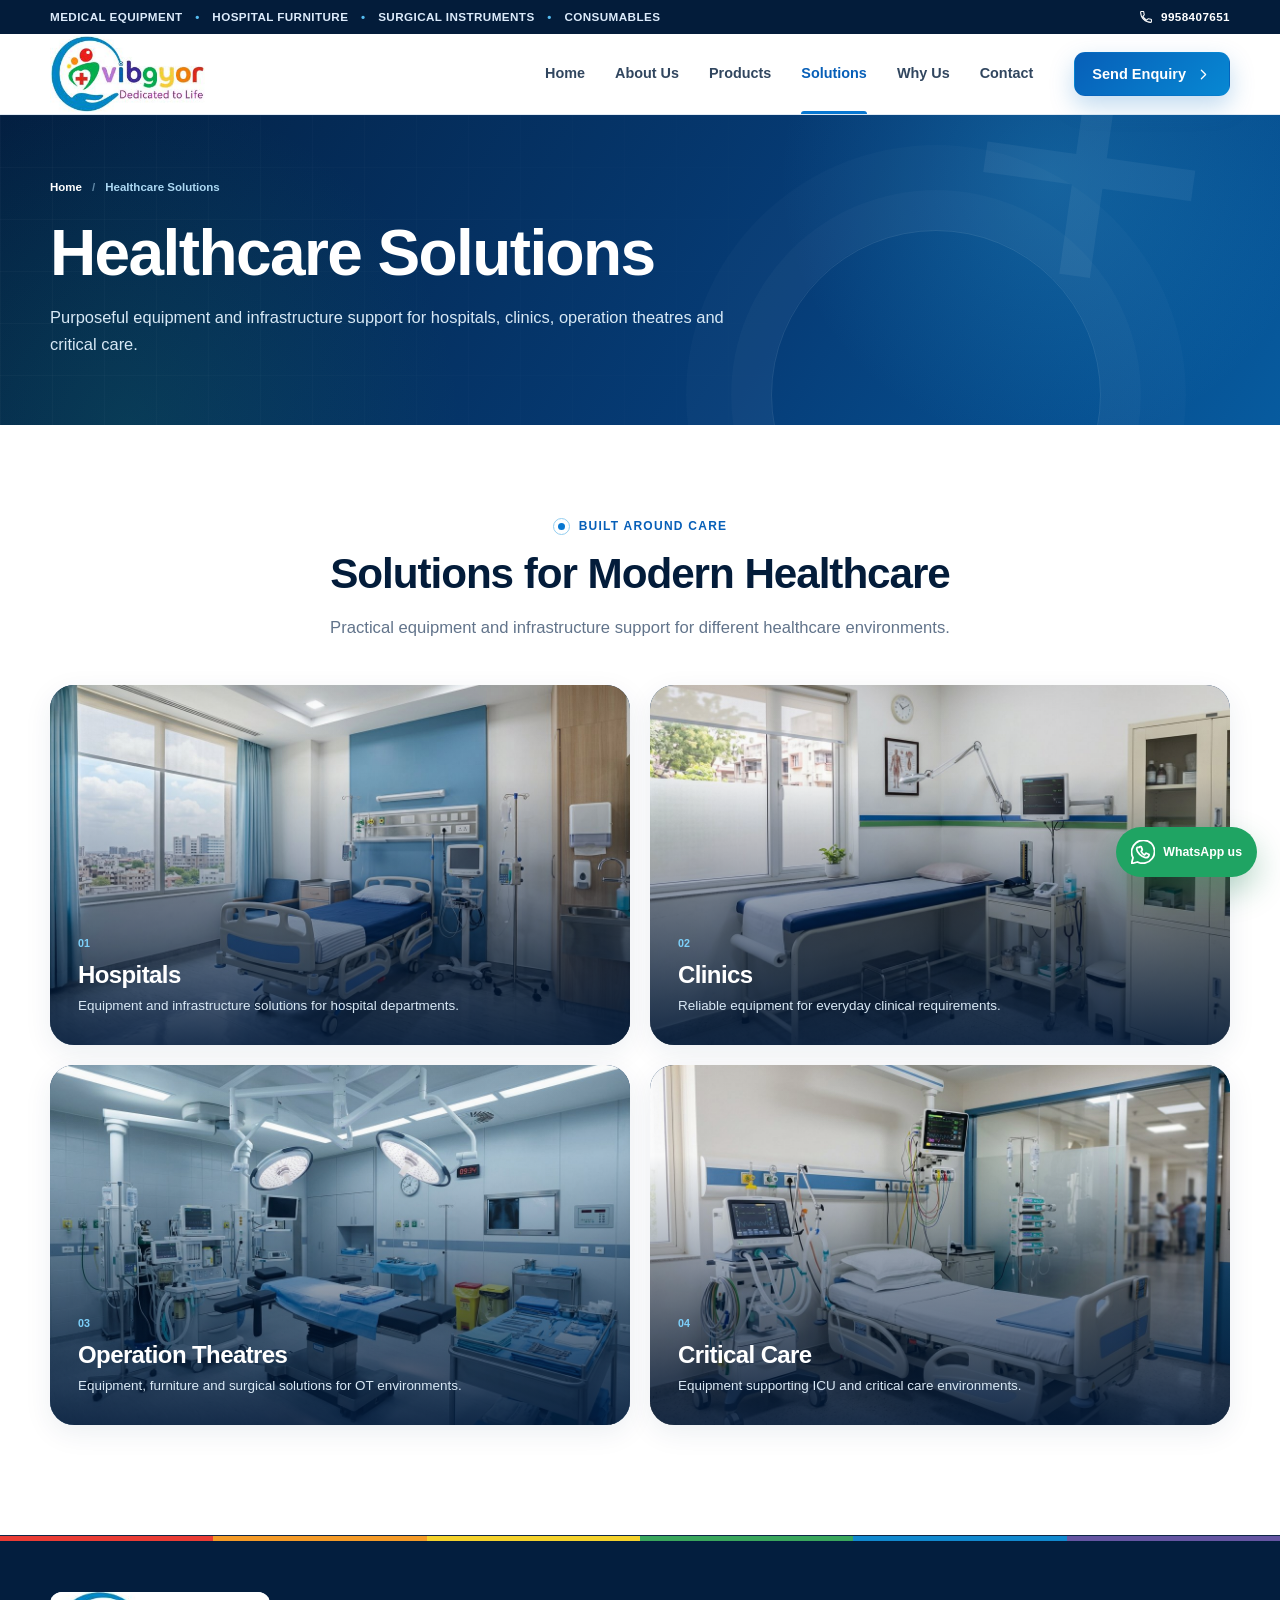
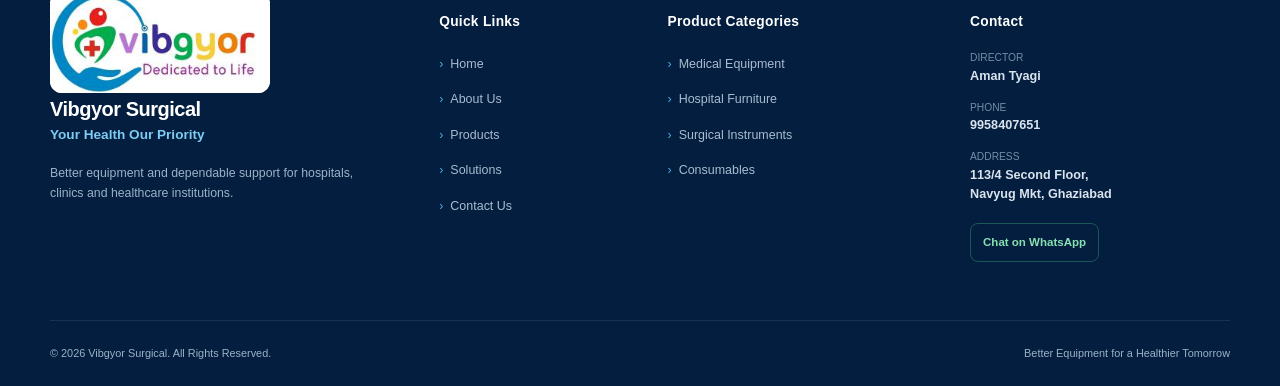
<file: solutions.html>
<!doctype html>
<html lang="en">
<head>
<meta charset="utf-8"/>
<meta content="width=device-width, initial-scale=1, viewport-fit=cover" name="viewport"/>
<meta content="#073a77" name="theme-color"/>
<meta content="Equipment and infrastructure solutions for hospitals, clinics, operation theatres and critical care environments." name="description"/>
<meta content="medical equipment Ghaziabad, hospital furniture, surgical instruments, healthcare consumables, Vibgyor Surgical" name="keywords"/>
<meta content="Vibgyor Surgical" name="author"/>
<meta content="Healthcare Solutions for Hospitals &amp; Clinics | Vibgyor Surgical" property="og:title"/>
<meta content="Equipment and infrastructure solutions for hospitals, clinics, operation theatres and critical care environments." property="og:description"/>
<meta content="website" property="og:type"/>
<meta content="assets/vibgyor-logo-original.png" property="og:image"/>
<title>Healthcare Solutions for Hospitals &amp; Clinics | Vibgyor Surgical</title>
<link href="assets/vibgyor-logo-original.png" rel="icon" type="image/png"/>
<link href="styles.css" rel="stylesheet"/>
<script type="application/ld+json">
  {
    "@context": "https://schema.org",
    "@type": "MedicalBusiness",
    "name": "Vibgyor Surgical",
    "slogan": "Your Health Our Priority",
    "description": "Supplier of medical equipment, hospital furniture, surgical instruments and healthcare consumables.",
    "telephone": "+91-9958407651",
    "address": {
      "@type": "PostalAddress",
      "streetAddress": "113/4 Second Floor, Navyug Market",
      "addressLocality": "Ghaziabad",
      "addressRegion": "Uttar Pradesh",
      "addressCountry": "IN"
    },
    "employee": {"@type": "Person", "name": "Aman Tyagi", "jobTitle": "Director"}
  }
  </script>
</head>
<body class="page-solutions" data-page="solutions">
  <a class="skip-link" href="#main-content">Skip to main content</a>
  <div aria-hidden="true" class="site-loader" id="siteLoader">
<div class="loader-mark"><span></span><span></span><span></span><span></span></div>
<p>Preparing better healthcare solutions</p>
</div>
  <div class="top-strip">
<div class="container top-strip__inner">
<p>Medical Equipment <span aria-hidden="true">•</span> Hospital Furniture <span aria-hidden="true">•</span> Surgical Instruments <span aria-hidden="true">•</span> Consumables</p>
<a aria-label="Call Vibgyor Surgical at 9958407651" href="tel:+919958407651">
<svg aria-hidden="true" viewbox="0 0 24 24"><path d="M6.6 10.8c1.6 3.1 3.5 5 6.6 6.6l2.2-2.2c.3-.3.7-.4 1.1-.2 1.2.4 2.5.7 3.8.7.6 0 1 .4 1 1v3.5c0 .6-.4 1-1 1C10.7 21.2 2.8 13.3 2.8 3.7c0-.6.4-1 1-1h3.5c.6 0 1 .4 1 1 0 1.3.2 2.6.7 3.8.1.4 0 .8-.3 1.1l-2.1 2.2Z"></path></svg>
<span>9958407651</span>
</a>
</div>
</div>
  <header class="site-header" id="siteHeader">
<div class="container nav-wrap">
<a aria-label="Vibgyor Surgical home" class="brand" href="index.html">
<span class="brand__logo-frame"><img alt="Vibgyor Surgical — Dedicated to Life" height="317" src="assets/vibgyor-logo-original.png" width="317"/></span>
</a>
<nav aria-label="Primary navigation" class="main-nav" id="mainNav">
<a class="nav-link" href="index.html">Home</a>
<a class="nav-link" href="about.html">About Us</a>
<a class="nav-link" href="products.html">Products</a>
<a aria-current="page" class="nav-link active" href="solutions.html">Solutions</a>
<a class="nav-link" href="why-us.html">Why Us</a>
<a class="nav-link" href="contact.html">Contact</a>
</nav>
<a class="btn btn--primary nav-enquiry" href="contact.html#enquiry-form">
        Send Enquiry
        <svg aria-hidden="true" viewbox="0 0 24 24"><path d="m9 18 6-6-6-6"></path></svg>
</a>
<button aria-controls="mainNav" aria-expanded="false" aria-label="Open navigation menu" class="menu-toggle" id="menuToggle" type="button">
<span></span><span></span><span></span>
</button>
</div>
</header>
  <main id="main-content"><section class="page-hero" aria-labelledby="page-title">
      <div class="page-hero__orb" aria-hidden="true"></div>
      <div class="container page-hero__content reveal">
        <nav class="breadcrumbs" aria-label="Breadcrumb"><a href="index.html">Home</a><span aria-hidden="true">/</span><span>Healthcare Solutions</span></nav>
        <h1 id="page-title">Healthcare Solutions</h1>
        <p>Purposeful equipment and infrastructure support for hospitals, clinics, operation theatres and critical care.</p>
      </div>
    </section><section aria-labelledby="solutions-title" class="section solutions-section" id="solutions">
<div class="container">
<header class="section-heading section-heading--center reveal">
<div class="eyebrow"><span class="eyebrow__dot"></span>Built Around Care</div>
<h2 id="solutions-title">Solutions for Modern Healthcare</h2>
<p>Practical equipment and infrastructure support for different healthcare environments.</p>
</header>
<div class="solutions-grid">
<article class="solution-card reveal">
<img alt="Modern hospital room with clinical equipment" height="1024" loading="lazy" src="assets/images/solution-hospitals.jpg" width="1365"/>
<div class="solution-card__shade"></div>
<div class="solution-card__content"><span>01</span><h3>Hospitals</h3><p>Equipment and infrastructure solutions for hospital departments.</p><a aria-label="Enquire about hospital solutions" href="contact.html">Explore solution <b>→</b></a></div>
</article>
<article class="solution-card reveal reveal--delay-sm">
<img alt="Modern clinic examination room with diagnostic equipment" height="1024" loading="lazy" src="assets/images/solution-clinics.jpg" width="1365"/>
<div class="solution-card__shade"></div>
<div class="solution-card__content"><span>02</span><h3>Clinics</h3><p>Reliable equipment for everyday clinical requirements.</p><a aria-label="Enquire about clinic solutions" href="contact.html">Explore solution <b>→</b></a></div>
</article>
<article class="solution-card reveal">
<img alt="Modern operation theatre with surgical table, lights and anesthesia equipment" height="1024" loading="lazy" src="assets/images/solution-ot.jpg" width="1365"/>
<div class="solution-card__shade"></div>
<div class="solution-card__content"><span>03</span><h3>Operation Theatres</h3><p>Equipment, furniture and surgical solutions for OT environments.</p><a aria-label="Enquire about operation theatre solutions" href="contact.html">Explore solution <b>→</b></a></div>
</article>
<article class="solution-card reveal reveal--delay-sm">
<img alt="Critical care room with ICU bed, ventilator, patient monitor and infusion pumps" height="1024" loading="lazy" src="assets/images/solution-critical-care.jpg" width="1365"/>
<div class="solution-card__shade"></div>
<div class="solution-card__content"><span>04</span><h3>Critical Care</h3><p>Equipment supporting ICU and critical care environments.</p><a aria-label="Enquire about critical care solutions" href="contact.html">Explore solution <b>→</b></a></div>
</article>
</div>
</div>
</section></main>
  <footer class="site-footer">
<div aria-hidden="true" class="footer-accent"><i></i><i></i><i></i><i></i><i></i><i></i></div>
<div class="container footer-grid">
<div class="footer-brand">
<a aria-label="Vibgyor Surgical home" class="footer-logo" href="index.html"><img alt="Vibgyor Surgical — Dedicated to Life" height="317" loading="lazy" src="assets/vibgyor-logo-original.png" width="317"/></a>
<h2>Vibgyor Surgical</h2><p class="footer-tagline">Your Health Our Priority</p><p>Better equipment and dependable support for hospitals, clinics and healthcare institutions.</p>
</div>
<div><h3>Quick Links</h3><ul class="footer-links"><li><a href="index.html">Home</a></li><li><a href="about.html">About Us</a></li><li><a href="products.html">Products</a></li><li><a href="solutions.html">Solutions</a></li><li><a href="contact.html">Contact Us</a></li></ul></div>
<div><h3>Product Categories</h3><ul class="footer-links"><li><a data-footer-category="medical" href="products.html?category=medical">Medical Equipment</a></li><li><a data-footer-category="furniture" href="products.html?category=furniture">Hospital Furniture</a></li><li><a data-footer-category="surgical" href="products.html?category=surgical">Surgical Instruments</a></li><li><a data-footer-category="surgical" href="products.html?category=surgical">Consumables</a></li></ul></div>
<div class="footer-contact"><h3>Contact</h3><p><span>Director</span><strong>Aman Tyagi</strong></p><a href="tel:+919958407651"><span>Phone</span><strong>9958407651</strong></a><address><span>Address</span><strong>113/4 Second Floor,<br/>Navyug Mkt, Ghaziabad</strong></address><a class="footer-whatsapp" href="https://wa.me/919958407651?text=Hello%20Vibgyor%20Surgical%2C%20I%20would%20like%20to%20enquire%20about%20your%20medical%20equipment%2Fproducts." rel="noopener" target="_blank">Chat on WhatsApp</a></div>
</div>
<div class="container footer-bottom"><p>© <span id="currentYear"></span> Vibgyor Surgical. All Rights Reserved.</p><p>Better Equipment for a Healthier Tomorrow</p></div>
</footer>
  <div aria-label="Quick contact actions" class="mobile-actions">
<a href="tel:+919958407651"><svg aria-hidden="true" viewbox="0 0 24 24"><path d="M6.6 10.8c1.6 3.1 3.5 5 6.6 6.6l2.2-2.2c.3-.3.7-.4 1.1-.2 1.2.4 2.5.7 3.8.7.6 0 1 .4 1 1v3.5c0 .6-.4 1-1 1C10.7 21.2 2.8 13.3 2.8 3.7c0-.6.4-1 1-1h3.5c.6 0 1 .4 1 1 0 1.3.2 2.6.7 3.8.1.4 0 .8-.3 1.1l-2.1 2.2Z"></path></svg>Call</a>
<a href="contact.html#enquiry-form"><svg aria-hidden="true" viewbox="0 0 24 24"><path d="M4 5h16v14H4zM4 7l8 6 8-6"></path></svg>Enquire</a>
<a href="https://wa.me/919958407651?text=Hello%20Vibgyor%20Surgical%2C%20I%20would%20like%20to%20enquire%20about%20your%20medical%20equipment%2Fproducts." rel="noopener" target="_blank"><svg aria-hidden="true" viewbox="0 0 24 24"><path d="M20.5 3.5A11.8 11.8 0 0 0 2 17.7L.5 23.5l6-1.5A11.8 11.8 0 0 0 20.5 3.5Z"></path><path d="M8.2 7.4c.3-.7.7-.7 1-.7h.6c.2 0 .4.1.5.5l.9 2.1c.1.3.1.5-.1.7l-.7.9c-.2.2-.3.4-.1.7.7 1.3 1.6 2.4 2.8 3.1.3.2.5.2.7-.1l.9-1.1c.2-.3.5-.3.7-.2l2.2 1c.3.2.5.3.5.5-.1.8-.4 1.6-1.1 2.2-.7.6-1.7.8-2.7.6-1.8-.4-3.9-1.6-5.6-3.2-1.8-1.8-2.9-4-3-5.2 0-.7.2-1.3.5-1.8Z"></path></svg>WhatsApp</a>
</div>
  <a aria-label="Enquire with Vibgyor Surgical on WhatsApp" class="floating-whatsapp" href="https://wa.me/919958407651?text=Hello%20Vibgyor%20Surgical%2C%20I%20would%20like%20to%20enquire%20about%20your%20medical%20equipment%2Fproducts." rel="noopener" target="_blank">
<svg aria-hidden="true" viewbox="0 0 24 24"><path d="M20.5 3.5A11.8 11.8 0 0 0 2 17.7L.5 23.5l6-1.5A11.8 11.8 0 0 0 20.5 3.5Z"></path><path d="M8.2 7.4c.3-.7.7-.7 1-.7h.6c.2 0 .4.1.5.5l.9 2.1c.1.3.1.5-.1.7l-.7.9c-.2.2-.3.4-.1.7.7 1.3 1.6 2.4 2.8 3.1.3.2.5.2.7-.1l.9-1.1c.2-.3.5-.3.7-.2l2.2 1c.3.2.5.3.5.5-.1.8-.4 1.6-1.1 2.2-.7.6-1.7.8-2.7.6-1.8-.4-3.9-1.6-5.6-3.2-1.8-1.8-2.9-4-3-5.2 0-.7.2-1.3.5-1.8Z"></path></svg>
<span>WhatsApp us</span>
</a>
  <button aria-label="Back to top" class="back-to-top" id="backToTop" type="button"><svg aria-hidden="true" viewbox="0 0 24 24"><path d="m6 15 6-6 6 6"></path></svg></button>
  
  <script src="script.js" defer></script>
</body>
</html>
</file>
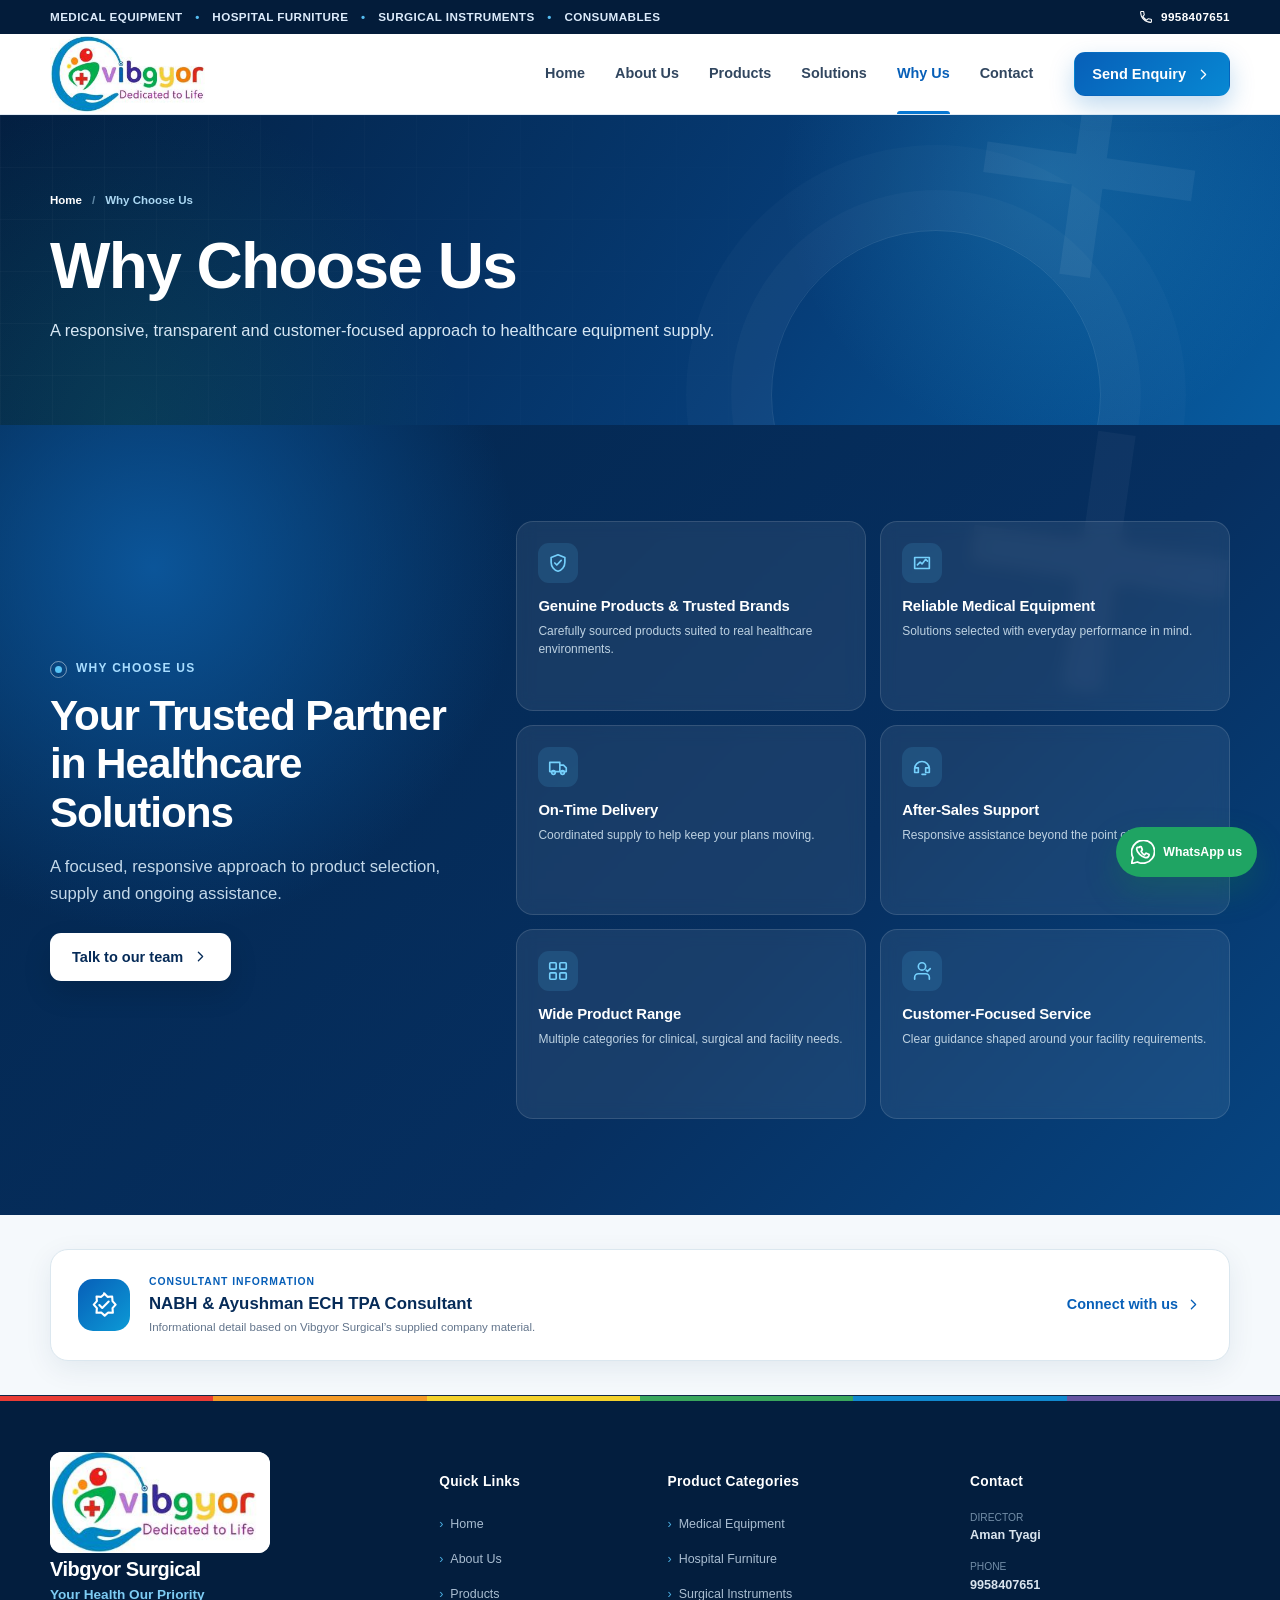
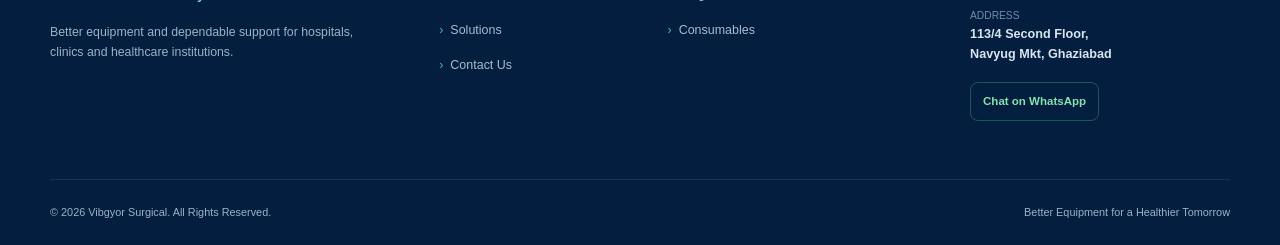
<file: why-us.html>
<!doctype html>
<html lang="en">
<head>
<meta charset="utf-8"/>
<meta content="width=device-width, initial-scale=1, viewport-fit=cover" name="viewport"/>
<meta content="#073a77" name="theme-color"/>
<meta content="Discover Vibgyor Surgical’s customer-focused approach, reliable equipment, timely delivery and after-sales support." name="description"/>
<meta content="medical equipment Ghaziabad, hospital furniture, surgical instruments, healthcare consumables, Vibgyor Surgical" name="keywords"/>
<meta content="Vibgyor Surgical" name="author"/>
<meta content="Why Choose Vibgyor Surgical | Trusted Healthcare Solutions" property="og:title"/>
<meta content="Discover Vibgyor Surgical’s customer-focused approach, reliable equipment, timely delivery and after-sales support." property="og:description"/>
<meta content="website" property="og:type"/>
<meta content="assets/vibgyor-logo-original.png" property="og:image"/>
<title>Why Choose Vibgyor Surgical | Trusted Healthcare Solutions</title>
<link href="assets/vibgyor-logo-original.png" rel="icon" type="image/png"/>
<link href="styles.css" rel="stylesheet"/>
<script type="application/ld+json">
  {
    "@context": "https://schema.org",
    "@type": "MedicalBusiness",
    "name": "Vibgyor Surgical",
    "slogan": "Your Health Our Priority",
    "description": "Supplier of medical equipment, hospital furniture, surgical instruments and healthcare consumables.",
    "telephone": "+91-9958407651",
    "address": {
      "@type": "PostalAddress",
      "streetAddress": "113/4 Second Floor, Navyug Market",
      "addressLocality": "Ghaziabad",
      "addressRegion": "Uttar Pradesh",
      "addressCountry": "IN"
    },
    "employee": {"@type": "Person", "name": "Aman Tyagi", "jobTitle": "Director"}
  }
  </script>
</head>
<body class="page-why" data-page="why">
  <a class="skip-link" href="#main-content">Skip to main content</a>
  <div aria-hidden="true" class="site-loader" id="siteLoader">
<div class="loader-mark"><span></span><span></span><span></span><span></span></div>
<p>Preparing better healthcare solutions</p>
</div>
  <div class="top-strip">
<div class="container top-strip__inner">
<p>Medical Equipment <span aria-hidden="true">•</span> Hospital Furniture <span aria-hidden="true">•</span> Surgical Instruments <span aria-hidden="true">•</span> Consumables</p>
<a aria-label="Call Vibgyor Surgical at 9958407651" href="tel:+919958407651">
<svg aria-hidden="true" viewbox="0 0 24 24"><path d="M6.6 10.8c1.6 3.1 3.5 5 6.6 6.6l2.2-2.2c.3-.3.7-.4 1.1-.2 1.2.4 2.5.7 3.8.7.6 0 1 .4 1 1v3.5c0 .6-.4 1-1 1C10.7 21.2 2.8 13.3 2.8 3.7c0-.6.4-1 1-1h3.5c.6 0 1 .4 1 1 0 1.3.2 2.6.7 3.8.1.4 0 .8-.3 1.1l-2.1 2.2Z"></path></svg>
<span>9958407651</span>
</a>
</div>
</div>
  <header class="site-header" id="siteHeader">
<div class="container nav-wrap">
<a aria-label="Vibgyor Surgical home" class="brand" href="index.html">
<span class="brand__logo-frame"><img alt="Vibgyor Surgical — Dedicated to Life" height="317" src="assets/vibgyor-logo-original.png" width="317"/></span>
</a>
<nav aria-label="Primary navigation" class="main-nav" id="mainNav">
<a class="nav-link" href="index.html">Home</a>
<a class="nav-link" href="about.html">About Us</a>
<a class="nav-link" href="products.html">Products</a>
<a class="nav-link" href="solutions.html">Solutions</a>
<a aria-current="page" class="nav-link active" href="why-us.html">Why Us</a>
<a class="nav-link" href="contact.html">Contact</a>
</nav>
<a class="btn btn--primary nav-enquiry" href="contact.html#enquiry-form">
        Send Enquiry
        <svg aria-hidden="true" viewbox="0 0 24 24"><path d="m9 18 6-6-6-6"></path></svg>
</a>
<button aria-controls="mainNav" aria-expanded="false" aria-label="Open navigation menu" class="menu-toggle" id="menuToggle" type="button">
<span></span><span></span><span></span>
</button>
</div>
</header>
  <main id="main-content"><section class="page-hero" aria-labelledby="page-title">
      <div class="page-hero__orb" aria-hidden="true"></div>
      <div class="container page-hero__content reveal">
        <nav class="breadcrumbs" aria-label="Breadcrumb"><a href="index.html">Home</a><span aria-hidden="true">/</span><span>Why Choose Us</span></nav>
        <h1 id="page-title">Why Choose Us</h1>
        <p>A responsive, transparent and customer-focused approach to healthcare equipment supply.</p>
      </div>
    </section><section aria-labelledby="why-title" class="section why-section" id="why-us">
<div class="container">
<div class="why-layout">
<header class="section-heading reveal">
<div class="eyebrow eyebrow--light"><span class="eyebrow__dot"></span>Why Choose Us</div>
<h2 id="why-title">Your Trusted Partner in Healthcare Solutions</h2>
<p>A focused, responsive approach to product selection, supply and ongoing assistance.</p>
<a class="btn btn--white" href="contact.html">Talk to our team <svg aria-hidden="true" viewbox="0 0 24 24"><path d="m9 18 6-6-6-6"></path></svg></a>
</header>
<div class="why-grid">
<article class="why-card reveal"><span><svg aria-hidden="true" viewbox="0 0 24 24"><path d="M12 3 4.5 6v5.2c0 4.7 3.2 8.9 7.5 9.8 4.3-.9 7.5-5.1 7.5-9.8V6L12 3Z"></path><path d="m8.5 12 2.2 2.2 4.8-5"></path></svg></span><h3>Genuine Products &amp; Trusted Brands</h3><p>Carefully sourced products suited to real healthcare environments.</p></article>
<article class="why-card reveal"><span><svg aria-hidden="true" viewbox="0 0 24 24"><path d="M4 18V6h16v12H4Z"></path><path d="m7 14 3-3 2 2 4-5 2 2"></path></svg></span><h3>Reliable Medical Equipment</h3><p>Solutions selected with everyday performance in mind.</p></article>
<article class="why-card reveal"><span><svg aria-hidden="true" viewbox="0 0 24 24"><path d="M3 7h11v10H3zM14 10h4l3 3v4h-7z"></path><circle cx="7" cy="18" r="2"></circle><circle cx="17" cy="18" r="2"></circle></svg></span><h3>On-Time Delivery</h3><p>Coordinated supply to help keep your plans moving.</p></article>
<article class="why-card reveal"><span><svg aria-hidden="true" viewbox="0 0 24 24"><path d="M4 14a8 8 0 0 1 16 0M4 14v4h4v-5H4v1Zm16 0v4h-4v-5h4v1Z"></path><path d="M16 20h-4"></path></svg></span><h3>After-Sales Support</h3><p>Responsive assistance beyond the point of purchase.</p></article>
<article class="why-card reveal"><span><svg aria-hidden="true" viewbox="0 0 24 24"><rect height="7" rx="1" width="7" x="3" y="3"></rect><rect height="7" rx="1" width="7" x="14" y="3"></rect><rect height="7" rx="1" width="7" x="3" y="14"></rect><rect height="7" rx="1" width="7" x="14" y="14"></rect></svg></span><h3>Wide Product Range</h3><p>Multiple categories for clinical, surgical and facility needs.</p></article>
<article class="why-card reveal"><span><svg aria-hidden="true" viewbox="0 0 24 24"><path d="M20 21v-2a4 4 0 0 0-4-4H8a4 4 0 0 0-4 4v2"></path><circle cx="12" cy="7" r="4"></circle><path d="m16.5 11 1.5 1.5 3-3"></path></svg></span><h3>Customer-Focused Service</h3><p>Clear guidance shaped around your facility requirements.</p></article>
</div>
</div>
</div>
</section><section aria-label="Consultant information" class="credential-section">
<div class="container credential-card reveal">
<span class="credential-card__icon"><svg aria-hidden="true" viewbox="0 0 24 24"><path d="M12 2 15 5l4-.3.3 4 2.7 3-2.7 3 .3 4-4-.3-3 2.7-3-2.7-4 .3.3-4-2.7-3 2.7-3-.3-4 4 .3 3-2.7Z"></path><path d="m8 12 2.5 2.5L16 9"></path></svg></span>
<div><span>Consultant Information</span><strong>NABH &amp; Ayushman ECH TPA Consultant</strong><p>Informational detail based on Vibgyor Surgical’s supplied company material.</p></div>
<a class="text-link" href="contact.html">Connect with us <svg aria-hidden="true" viewbox="0 0 24 24"><path d="m9 18 6-6-6-6"></path></svg></a>
</div>
</section></main>
  <footer class="site-footer">
<div aria-hidden="true" class="footer-accent"><i></i><i></i><i></i><i></i><i></i><i></i></div>
<div class="container footer-grid">
<div class="footer-brand">
<a aria-label="Vibgyor Surgical home" class="footer-logo" href="index.html"><img alt="Vibgyor Surgical — Dedicated to Life" height="317" loading="lazy" src="assets/vibgyor-logo-original.png" width="317"/></a>
<h2>Vibgyor Surgical</h2><p class="footer-tagline">Your Health Our Priority</p><p>Better equipment and dependable support for hospitals, clinics and healthcare institutions.</p>
</div>
<div><h3>Quick Links</h3><ul class="footer-links"><li><a href="index.html">Home</a></li><li><a href="about.html">About Us</a></li><li><a href="products.html">Products</a></li><li><a href="solutions.html">Solutions</a></li><li><a href="contact.html">Contact Us</a></li></ul></div>
<div><h3>Product Categories</h3><ul class="footer-links"><li><a data-footer-category="medical" href="products.html?category=medical">Medical Equipment</a></li><li><a data-footer-category="furniture" href="products.html?category=furniture">Hospital Furniture</a></li><li><a data-footer-category="surgical" href="products.html?category=surgical">Surgical Instruments</a></li><li><a data-footer-category="surgical" href="products.html?category=surgical">Consumables</a></li></ul></div>
<div class="footer-contact"><h3>Contact</h3><p><span>Director</span><strong>Aman Tyagi</strong></p><a href="tel:+919958407651"><span>Phone</span><strong>9958407651</strong></a><address><span>Address</span><strong>113/4 Second Floor,<br/>Navyug Mkt, Ghaziabad</strong></address><a class="footer-whatsapp" href="https://wa.me/919958407651?text=Hello%20Vibgyor%20Surgical%2C%20I%20would%20like%20to%20enquire%20about%20your%20medical%20equipment%2Fproducts." rel="noopener" target="_blank">Chat on WhatsApp</a></div>
</div>
<div class="container footer-bottom"><p>© <span id="currentYear"></span> Vibgyor Surgical. All Rights Reserved.</p><p>Better Equipment for a Healthier Tomorrow</p></div>
</footer>
  <div aria-label="Quick contact actions" class="mobile-actions">
<a href="tel:+919958407651"><svg aria-hidden="true" viewbox="0 0 24 24"><path d="M6.6 10.8c1.6 3.1 3.5 5 6.6 6.6l2.2-2.2c.3-.3.7-.4 1.1-.2 1.2.4 2.5.7 3.8.7.6 0 1 .4 1 1v3.5c0 .6-.4 1-1 1C10.7 21.2 2.8 13.3 2.8 3.7c0-.6.4-1 1-1h3.5c.6 0 1 .4 1 1 0 1.3.2 2.6.7 3.8.1.4 0 .8-.3 1.1l-2.1 2.2Z"></path></svg>Call</a>
<a href="contact.html#enquiry-form"><svg aria-hidden="true" viewbox="0 0 24 24"><path d="M4 5h16v14H4zM4 7l8 6 8-6"></path></svg>Enquire</a>
<a href="https://wa.me/919958407651?text=Hello%20Vibgyor%20Surgical%2C%20I%20would%20like%20to%20enquire%20about%20your%20medical%20equipment%2Fproducts." rel="noopener" target="_blank"><svg aria-hidden="true" viewbox="0 0 24 24"><path d="M20.5 3.5A11.8 11.8 0 0 0 2 17.7L.5 23.5l6-1.5A11.8 11.8 0 0 0 20.5 3.5Z"></path><path d="M8.2 7.4c.3-.7.7-.7 1-.7h.6c.2 0 .4.1.5.5l.9 2.1c.1.3.1.5-.1.7l-.7.9c-.2.2-.3.4-.1.7.7 1.3 1.6 2.4 2.8 3.1.3.2.5.2.7-.1l.9-1.1c.2-.3.5-.3.7-.2l2.2 1c.3.2.5.3.5.5-.1.8-.4 1.6-1.1 2.2-.7.6-1.7.8-2.7.6-1.8-.4-3.9-1.6-5.6-3.2-1.8-1.8-2.9-4-3-5.2 0-.7.2-1.3.5-1.8Z"></path></svg>WhatsApp</a>
</div>
  <a aria-label="Enquire with Vibgyor Surgical on WhatsApp" class="floating-whatsapp" href="https://wa.me/919958407651?text=Hello%20Vibgyor%20Surgical%2C%20I%20would%20like%20to%20enquire%20about%20your%20medical%20equipment%2Fproducts." rel="noopener" target="_blank">
<svg aria-hidden="true" viewbox="0 0 24 24"><path d="M20.5 3.5A11.8 11.8 0 0 0 2 17.7L.5 23.5l6-1.5A11.8 11.8 0 0 0 20.5 3.5Z"></path><path d="M8.2 7.4c.3-.7.7-.7 1-.7h.6c.2 0 .4.1.5.5l.9 2.1c.1.3.1.5-.1.7l-.7.9c-.2.2-.3.4-.1.7.7 1.3 1.6 2.4 2.8 3.1.3.2.5.2.7-.1l.9-1.1c.2-.3.5-.3.7-.2l2.2 1c.3.2.5.3.5.5-.1.8-.4 1.6-1.1 2.2-.7.6-1.7.8-2.7.6-1.8-.4-3.9-1.6-5.6-3.2-1.8-1.8-2.9-4-3-5.2 0-.7.2-1.3.5-1.8Z"></path></svg>
<span>WhatsApp us</span>
</a>
  <button aria-label="Back to top" class="back-to-top" id="backToTop" type="button"><svg aria-hidden="true" viewbox="0 0 24 24"><path d="m6 15 6-6 6 6"></path></svg></button>
  
  <script src="script.js" defer></script>
</body>
</html>
</file>
<file: styles.css>
/* =========================================================
   VIBGYOR SURGICAL — premium healthcare catalogue website
   ========================================================= */
:root {
  --navy-950: #031c3a;
  --navy-900: #062b58;
  --navy-800: #073a77;
  --blue-700: #075fb8;
  --blue-600: #0877d1;
  --blue-500: #1797dc;
  --blue-100: #dff3ff;
  --blue-50: #f2f9ff;
  --green-600: #16845e;
  --green-500: #26a36f;
  --red-600: #d9343a;
  --orange-500: #f5962d;
  --yellow-400: #f5c531;
  --ink: #10233c;
  --muted: #62748b;
  --line: #dce7f1;
  --surface: #ffffff;
  --surface-alt: #f6f9fc;
  --shadow-sm: 0 8px 28px rgba(7, 45, 87, .08);
  --shadow-md: 0 20px 55px rgba(7, 45, 87, .13);
  --shadow-lg: 0 30px 80px rgba(3, 32, 70, .2);
  --radius-sm: 12px;
  --radius: 20px;
  --radius-lg: 30px;
  --container: 1180px;
  --header-offset: 112px;
  --ease: cubic-bezier(.2, .75, .25, 1);
}

*, *::before, *::after { box-sizing: border-box; }
html { scroll-behavior: smooth; scroll-padding-top: var(--header-offset); }
body {
  margin: 0;
  color: var(--ink);
  background: var(--surface);
  font-family: Inter, Manrope, "Segoe UI", Arial, sans-serif;
  font-size: 16px;
  line-height: 1.65;
  overflow-x: hidden;
  -webkit-font-smoothing: antialiased;
}
body.modal-open { overflow: hidden; }
img { max-width: 100%; display: block; }
a { color: inherit; text-decoration: none; }
button, input, textarea, select { font: inherit; }
button, a { -webkit-tap-highlight-color: transparent; }
button { color: inherit; }
svg { fill: none; stroke: currentColor; stroke-linecap: round; stroke-linejoin: round; stroke-width: 1.8; }
::selection { background: #ccecff; color: var(--navy-950); }
.container { width: min(calc(100% - 40px), var(--container)); margin-inline: auto; }
.section { padding: 110px 0; }

.skip-link {
  position: fixed; left: 16px; top: -100px; z-index: 9999;
  padding: 12px 18px; border-radius: 8px; color: white; background: var(--navy-900);
  transition: top .2s ease;
}
.skip-link:focus { top: 16px; }

/* Loader */
.site-loader {
  position: fixed; inset: 0; z-index: 9998; display: grid; place-content: center; justify-items: center;
  background: #fff; transition: opacity .5s ease, visibility .5s ease;
}
.site-loader.is-hidden { opacity: 0; visibility: hidden; pointer-events: none; }
.loader-mark { height: 34px; display: flex; align-items: end; gap: 5px; }
.loader-mark span { width: 7px; border-radius: 8px; animation: loader-bars 1s ease-in-out infinite alternate; }
.loader-mark span:nth-child(1) { height: 17px; background: #e63c35; }
.loader-mark span:nth-child(2) { height: 26px; background: #f2a622; animation-delay: .12s; }
.loader-mark span:nth-child(3) { height: 34px; background: #23a469; animation-delay: .24s; }
.loader-mark span:nth-child(4) { height: 23px; background: #0a78c8; animation-delay: .36s; }
.site-loader p { margin: 13px 0 0; color: var(--muted); font-size: .78rem; letter-spacing: .08em; text-transform: uppercase; }
@keyframes loader-bars { to { height: 8px; opacity: .5; } }

/* Top utility strip */
.top-strip { background: var(--navy-950); color: #dcebfb; font-size: .73rem; letter-spacing: .035em; }
.top-strip__inner { height: 34px; display: flex; align-items: center; justify-content: space-between; gap: 20px; }
.top-strip p { margin: 0; text-transform: uppercase; font-weight: 650; }
.top-strip p span { padding: 0 9px; color: #55bdf1; }
.top-strip a { display: flex; align-items: center; gap: 8px; color: #fff; font-weight: 700; }
.top-strip a svg { width: 14px; height: 14px; }

/* Header */
.site-header {
  position: sticky; top: 0; z-index: 1000; background: rgba(255,255,255,.96);
  border-bottom: 1px solid rgba(216,229,240,.75); backdrop-filter: blur(16px);
  transition: box-shadow .25s ease;
}
.site-header.scrolled { box-shadow: 0 10px 30px rgba(3,35,74,.1); }
.nav-wrap { height: 80px; display: flex; align-items: center; gap: 28px; }
.brand { display: block; flex: 0 0 auto; }
.brand__logo-frame { display: block; width: 180px; height: 70px; overflow: hidden; }
.brand__logo-frame img { width: 200px; max-width: none; height: 200px; transform: translateY(-98px); object-fit: contain; }
.main-nav { margin-left: auto; display: flex; align-items: stretch; align-self: stretch; gap: 4px; }
.nav-link {
  position: relative; display: flex; align-items: center; padding: 0 13px;
  color: #31465f; font-size: .9rem; font-weight: 650; white-space: nowrap;
}
.nav-link::after {
  content: ""; position: absolute; left: 13px; right: 13px; bottom: 0; height: 3px;
  border-radius: 3px 3px 0 0; background: var(--blue-600); transform: scaleX(0); transition: transform .25s var(--ease);
}
.nav-link:hover, .nav-link.active { color: var(--blue-700); }
.nav-link.active::after { transform: scaleX(1); }
.btn {
  min-height: 48px; display: inline-flex; align-items: center; justify-content: center; gap: 9px;
  padding: 12px 21px; border: 1px solid transparent; border-radius: 11px; cursor: pointer;
  font-weight: 750; font-size: .91rem; line-height: 1.1; transition: transform .25s var(--ease), box-shadow .25s ease, background .25s ease, border-color .25s ease;
}
.btn svg, .text-link svg { width: 17px; height: 17px; transition: transform .25s ease; }
.btn:hover { transform: translateY(-2px); }
.btn:hover svg, .text-link:hover svg { transform: translateX(3px); }
.btn--primary { color: #fff; background: linear-gradient(135deg, var(--blue-700), #0788d3); box-shadow: 0 10px 24px rgba(8, 112, 196, .25); }
.btn--primary:hover { box-shadow: 0 14px 30px rgba(8, 112, 196, .35); }
.btn--ghost { color: var(--navy-800); border-color: #c9dce9; background: rgba(255,255,255,.8); }
.btn--ghost:hover { border-color: var(--blue-600); background: white; }
.btn--white { color: var(--navy-900); background: white; box-shadow: 0 12px 28px rgba(0,0,0,.13); }
.btn--glass { color: #fff; border-color: rgba(255,255,255,.38); background: rgba(255,255,255,.1); }
.btn--glass:hover { background: rgba(255,255,255,.18); }
.btn--large { min-height: 54px; padding: 15px 24px; }
.nav-enquiry { min-height: 44px; padding: 11px 17px; }
.menu-toggle { display: none; width: 46px; height: 46px; padding: 11px; border: 0; border-radius: 10px; background: var(--blue-50); cursor: pointer; }
.menu-toggle span { display: block; width: 23px; height: 2px; margin: 5px auto; background: var(--navy-900); transition: transform .25s, opacity .25s; }
.menu-toggle[aria-expanded="true"] span:nth-child(1) { transform: translateY(7px) rotate(45deg); }
.menu-toggle[aria-expanded="true"] span:nth-child(2) { opacity: 0; }
.menu-toggle[aria-expanded="true"] span:nth-child(3) { transform: translateY(-7px) rotate(-45deg); }

/* Shared headings */
.eyebrow { display: inline-flex; align-items: center; gap: 9px; color: var(--blue-700); font-size: .75rem; font-weight: 800; letter-spacing: .105em; text-transform: uppercase; }
.eyebrow__dot { position: relative; width: 17px; height: 17px; border: 1px solid #94cef0; border-radius: 50%; }
.eyebrow__dot::after { content: ""; position: absolute; inset: 4px; border-radius: 50%; background: var(--blue-600); }
.eyebrow--light { color: #a8ddff; }
.eyebrow--light .eyebrow__dot { border-color: rgba(255,255,255,.45); }
.eyebrow--light .eyebrow__dot::after { background: #57c3f5; }
h1, h2, h3, p { overflow-wrap: break-word; }
h1, h2, h3 { margin-top: 0; color: var(--navy-950); line-height: 1.14; letter-spacing: -.025em; }
h1 { font-size: clamp(2.55rem, 4.7vw, 4.65rem); }
h2 { margin-bottom: 16px; font-size: clamp(2rem, 3.3vw, 3rem); }
h3 { margin-bottom: 9px; }
.section-heading { margin-bottom: 44px; }
.section-heading .eyebrow { margin-bottom: 13px; }
.section-heading h2 { max-width: 700px; }
.section-heading p { max-width: 650px; margin: 0; color: var(--muted); font-size: 1.04rem; }
.section-heading--center { text-align: center; }
.section-heading--center h2, .section-heading--center p { margin-left: auto; margin-right: auto; }
.section-heading--split { display: flex; align-items: flex-end; justify-content: space-between; gap: 30px; }
.text-link { display: inline-flex; align-items: center; gap: 7px; color: var(--blue-700); font-weight: 750; font-size: .9rem; white-space: nowrap; }
.image-shell { position: relative; overflow: hidden; background: #eaf4fb; }
.image-shell::after { content: ""; position: absolute; inset: 0; pointer-events: none; box-shadow: inset 0 0 0 1px rgba(255,255,255,.3); }

/* Hero */
.hero { position: relative; min-height: 690px; display: flex; align-items: center; overflow: hidden; background: linear-gradient(115deg, #fafdff 0%, #f4faff 58%, #e9f6fd 100%); }
.hero::before {
  content: ""; position: absolute; inset: 0; opacity: .5; pointer-events: none;
  background-image: linear-gradient(rgba(20,126,192,.045) 1px, transparent 1px), linear-gradient(90deg, rgba(20,126,192,.045) 1px, transparent 1px);
  background-size: 44px 44px; mask-image: linear-gradient(90deg, black, transparent 67%);
}
.hero-orb { position: absolute; border-radius: 50%; filter: blur(2px); pointer-events: none; }
.hero-orb--one { width: 440px; height: 440px; right: -130px; top: -160px; background: radial-gradient(circle, rgba(31,170,220,.14), transparent 68%); }
.hero-orb--two { width: 300px; height: 300px; left: 35%; bottom: -220px; background: radial-gradient(circle, rgba(58,181,118,.13), transparent 70%); }
.hero__grid { position: relative; display: grid; grid-template-columns: 1.03fr .97fr; gap: clamp(45px, 6vw, 80px); align-items: center; padding-top: 66px; padding-bottom: 76px; }
.hero__content .eyebrow { margin-bottom: 22px; }
.hero h1 { max-width: 720px; margin-bottom: 22px; }
.hero h1 span { color: var(--blue-700); }
.hero__lead { max-width: 650px; margin: 0 0 30px; color: #536a83; font-size: 1.06rem; line-height: 1.75; }
.hero__actions { display: flex; flex-wrap: wrap; gap: 12px; }
.hero__trust { display: flex; flex-wrap: wrap; gap: 11px 22px; margin: 28px 0 0; padding: 24px 0 0; border-top: 1px solid #dbe8f2; list-style: none; color: #3f566f; font-size: .79rem; font-weight: 700; }
.hero__trust li { display: flex; align-items: center; gap: 7px; }
.hero__trust span { width: 18px; height: 18px; display: grid; place-items: center; border-radius: 50%; color: white; background: var(--green-500); font-size: .68rem; }
.hero__visual { position: relative; padding: 12px 12px 0; }
.hero__image { aspect-ratio: 4 / 4.35; border-radius: 36px 36px 90px 36px; box-shadow: var(--shadow-lg); }
.hero__image > img { width: 100%; height: 100%; object-fit: cover; }
.hero__image::before { content: ""; position: absolute; inset: 0; z-index: 1; background: linear-gradient(180deg, transparent 55%, rgba(3,28,58,.27)); pointer-events: none; }
.hero__image-badge {
  position: absolute; z-index: 2; left: 24px; bottom: 24px; display: flex; align-items: center; gap: 12px;
  padding: 13px 16px; border-radius: 16px; background: rgba(255,255,255,.92); box-shadow: 0 12px 30px rgba(2,31,66,.2); backdrop-filter: blur(10px);
}
.badge-icon { width: 39px; height: 39px; display: grid; place-items: center; border-radius: 11px; color: #fff; background: var(--green-500); }
.badge-icon svg { width: 22px; height: 22px; }
.hero__image-badge strong, .hero__image-badge small { display: block; }
.hero__image-badge strong { color: var(--navy-950); font-size: .86rem; }
.hero__image-badge small { margin-top: 1px; color: var(--muted); font-size: .7rem; }
.hero__visual::before { content: "+"; position: absolute; left: -28px; top: 15%; width: 54px; height: 54px; display: grid; place-items: center; border-radius: 17px; color: white; background: var(--blue-700); font-size: 2.2rem; font-weight: 600; box-shadow: 0 14px 28px rgba(6,91,171,.28); transform: rotate(7deg); z-index: 2; }
.hero__color-line { position: absolute; z-index: 3; left: 9%; right: 3%; bottom: -7px; height: 8px; display: grid; grid-template-columns: repeat(6, 1fr); overflow: hidden; border-radius: 10px; box-shadow: 0 7px 15px rgba(6,48,90,.12); }
.hero__color-line i:nth-child(1), .footer-accent i:nth-child(1) { background: #e93c35; }
.hero__color-line i:nth-child(2), .footer-accent i:nth-child(2) { background: #f39a27; }
.hero__color-line i:nth-child(3), .footer-accent i:nth-child(3) { background: #f3d12c; }
.hero__color-line i:nth-child(4), .footer-accent i:nth-child(4) { background: #39a65c; }
.hero__color-line i:nth-child(5), .footer-accent i:nth-child(5) { background: #1189cf; }
.hero__color-line i:nth-child(6), .footer-accent i:nth-child(6) { background: #6555a2; }

/* Stats */
.stats-band { position: relative; z-index: 4; border-bottom: 1px solid #e5eef5; background: #fff; }
.stats-grid { display: grid; grid-template-columns: repeat(4, 1fr); padding: 28px 0; }
.stat-item { display: flex; align-items: center; gap: 13px; padding: 6px 25px; border-right: 1px solid #e1eaf1; }
.stat-item:first-child { padding-left: 0; }
.stat-item:last-child { padding-right: 0; border: 0; }
.stat-icon { flex: 0 0 auto; width: 45px; height: 45px; display: grid; place-items: center; border-radius: 13px; color: var(--blue-700); background: #e9f5fe; }
.stat-icon svg { width: 23px; height: 23px; }
.stat-icon--green { color: var(--green-600); background: #e6f6ef; }
.stat-icon--orange { color: #c96e0b; background: #fff0dc; }
.stat-icon--red { color: var(--red-600); background: #ffeaec; }
.stat-item strong, .stat-item span { display: block; }
.stat-item strong { font-size: .9rem; color: var(--navy-900); line-height: 1.35; }
.stat-item div > span { color: #7b8ca0; font-size: .72rem; }

/* Products */
.products-section { background: var(--surface); }
.product-tabs { display: grid; grid-template-columns: repeat(3, 1fr); gap: 12px; margin-bottom: 30px; padding: 7px; border: 1px solid #dae7f0; border-radius: 18px; background: #f5f9fc; }
.product-tab {
  min-height: 73px; display: flex; align-items: center; gap: 12px; padding: 12px 17px; border: 0; border-radius: 13px;
  color: #405671; background: transparent; text-align: left; cursor: pointer; transition: color .25s, background .25s, box-shadow .25s, transform .25s;
}
.product-tab:hover { transform: translateY(-1px); color: var(--navy-900); }
.product-tab.active { color: var(--navy-950); background: #fff; box-shadow: 0 8px 23px rgba(5,49,93,.1); }
.product-tab > span:last-child { display: flex; flex-direction: column; font-size: .9rem; font-weight: 800; line-height: 1.35; }
.product-tab small { color: #8595a7; font-size: .69rem; font-weight: 600; }
.tab-icon { flex: 0 0 auto; width: 36px; height: 36px; display: grid; place-items: center; border-radius: 10px; color: #fff; background: var(--blue-700); font-size: 1.4rem; font-weight: 500; }
.tab-icon--green { background: var(--green-600); }
.tab-icon--red { background: var(--red-600); }
.products-grid { display: grid; grid-template-columns: repeat(3, 1fr); gap: 22px; min-height: 380px; }
.product-card { overflow: hidden; border: 1px solid #e0e9f1; border-radius: var(--radius); background: white; box-shadow: 0 8px 28px rgba(4,48,90,.055); transition: transform .3s var(--ease), box-shadow .3s ease, border-color .3s ease; animation: card-in .45s var(--ease) both; }
.product-card:hover { transform: translateY(-7px); border-color: #c3ddeb; box-shadow: var(--shadow-md); }
.product-card__image { position: relative; aspect-ratio: 5 / 3.15; overflow: hidden; background: linear-gradient(145deg, #f8fbfd, #eef5f9); cursor: pointer; }
.product-card__image img { width: 100%; height: 100%; object-fit: cover; mix-blend-mode: multiply; transition: transform .55s var(--ease); }
.product-card:hover .product-card__image img { transform: scale(1.06); }
.product-card__image::after { content: ""; position: absolute; inset: 0; pointer-events: none; background: linear-gradient(180deg, transparent 68%, rgba(4,39,78,.035)); }
.product-card__number { position: absolute; right: 13px; top: 12px; z-index: 2; min-width: 30px; height: 24px; display: grid; place-items: center; border-radius: 7px; color: var(--blue-700); background: rgba(255,255,255,.92); box-shadow: 0 5px 15px rgba(3,34,70,.1); font-size: .67rem; font-weight: 800; }
.product-card__body { padding: 19px 20px 20px; }
.product-card__category { display: block; margin-bottom: 6px; color: var(--blue-700); font-size: .67rem; font-weight: 800; letter-spacing: .08em; text-transform: uppercase; }
.product-card[data-category="furniture"] .product-card__category { color: var(--green-600); }
.product-card[data-category="surgical"] .product-card__category { color: var(--red-600); }
.product-card h3 { margin-bottom: 7px; font-size: 1.05rem; }
.product-card p { min-height: 44px; margin: 0 0 15px; color: var(--muted); font-size: .81rem; line-height: 1.55; }
.product-card__actions { display: flex; align-items: center; justify-content: space-between; gap: 12px; padding-top: 14px; border-top: 1px solid #e8eef3; }
.product-card__details { border: 0; padding: 0; color: #667990; background: none; font-size: .76rem; font-weight: 700; cursor: pointer; }
.product-card__details:hover { color: var(--blue-700); }
.product-card__enquire { display: inline-flex; align-items: center; gap: 5px; border: 0; padding: 0; color: var(--blue-700); background: none; font-size: .79rem; font-weight: 800; cursor: pointer; }
.product-card__enquire span { transition: transform .2s; }
.product-card__enquire:hover span { transform: translateX(3px); }
@keyframes card-in { from { opacity: 0; transform: translateY(15px); } }

/* About */
.about-section { overflow: hidden; background: linear-gradient(180deg, #f4f9fd, #fff); }
.about-grid { display: grid; grid-template-columns: .9fr 1.1fr; gap: clamp(55px, 7vw, 90px); align-items: center; }
.about-visual { position: relative; padding: 0 0 36px 35px; }
.about-visual::before { content: ""; position: absolute; left: 0; bottom: 0; width: 64%; height: 70%; border-radius: 32px; background: #dceff9; }
.about-image { aspect-ratio: 4 / 4.55; border-radius: 34px 34px 34px 80px; box-shadow: var(--shadow-md); }
.about-image img { width: 100%; height: 100%; object-fit: cover; }
.about-card { position: absolute; right: -25px; bottom: 7px; display: flex; align-items: center; gap: 13px; padding: 18px 20px; border-radius: 17px; background: #fff; box-shadow: var(--shadow-md); }
.about-card svg { flex: 0 0 auto; width: 38px; height: 38px; padding: 8px; border-radius: 11px; color: #fff; background: var(--green-500); }
.about-card p { margin: 0; line-height: 1.3; }
.about-card strong, .about-card span { display: block; }
.about-card strong { color: var(--navy-900); font-size: .88rem; }
.about-card span { color: var(--muted); font-size: .72rem; }
.about-content > .eyebrow { margin-bottom: 14px; }
.about-content > p { margin: 0 0 30px; color: var(--muted); font-size: 1rem; }
.values-grid { display: grid; grid-template-columns: repeat(2, 1fr); gap: 13px; }
.value-card { display: flex; gap: 13px; padding: 16px; border: 1px solid #dfebf3; border-radius: 15px; background: rgba(255,255,255,.7); transition: background .25s, transform .25s, box-shadow .25s; }
.value-card:hover { transform: translateY(-3px); background: white; box-shadow: var(--shadow-sm); }
.value-card > span { flex: 0 0 auto; color: var(--blue-600); font-size: .67rem; font-weight: 800; }
.value-card h3 { margin: 0 0 4px; font-size: .93rem; }
.value-card p { margin: 0; color: var(--muted); font-size: .75rem; line-height: 1.45; }

/* Solutions */
.solutions-section { background: #fff; }
.solutions-grid { display: grid; grid-template-columns: repeat(2, 1fr); gap: 20px; }
.solution-card { position: relative; min-height: 360px; overflow: hidden; border-radius: 24px; background: var(--navy-900); box-shadow: var(--shadow-sm); }
.solution-card img { position: absolute; inset: 0; width: 100%; height: 100%; object-fit: cover; transition: transform .7s var(--ease); }
.solution-card__shade { position: absolute; inset: 0; background: linear-gradient(180deg, rgba(2,22,49,.02) 25%, rgba(2,26,58,.88) 100%); transition: background .3s; }
.solution-card:hover img { transform: scale(1.045); }
.solution-card:hover .solution-card__shade { background: linear-gradient(180deg, rgba(2,22,49,.08) 15%, rgba(2,26,58,.93) 100%); }
.solution-card__content { position: absolute; z-index: 2; left: 0; right: 0; bottom: 0; padding: 28px; color: white; }
.solution-card__content > span { display: block; margin-bottom: 8px; color: #7dd0fa; font-size: .67rem; font-weight: 800; }
.solution-card h3 { margin: 0 0 7px; color: white; font-size: 1.5rem; }
.solution-card p { max-width: 440px; margin: 0; color: #d8e8f5; font-size: .84rem; }
.solution-card a { position: absolute; right: 28px; bottom: 29px; color: white; font-size: .76rem; font-weight: 750; opacity: 0; transform: translateY(7px); transition: opacity .25s, transform .25s; }
.solution-card:hover a { opacity: 1; transform: none; }
.solution-card a b { color: #71cdf8; }

/* Why us */
.why-section { position: relative; overflow: hidden; color: white; background: radial-gradient(circle at 12% 18%, #0b5599 0%, transparent 28%), linear-gradient(135deg, #03264d, #062f60 62%, #064582); }
.why-section::before { content: "+"; position: absolute; right: 2%; top: -135px; color: rgba(255,255,255,.035); font-size: 33rem; line-height: 1; font-weight: 300; transform: rotate(8deg); }
.why-layout { position: relative; display: grid; grid-template-columns: .72fr 1.28fr; gap: 65px; align-items: center; }
.why-section h2 { color: white; }
.why-section .section-heading { margin: 0; }
.why-section .section-heading p { color: #c4d9ea; }
.why-section .btn { margin-top: 25px; }
.why-grid { display: grid; grid-template-columns: repeat(2, 1fr); gap: 14px; }
.why-card { min-height: 190px; padding: 21px; border: 1px solid rgba(255,255,255,.12); border-radius: 17px; background: rgba(255,255,255,.075); backdrop-filter: blur(8px); transition: transform .3s var(--ease), background .3s, border-color .3s; }
.why-card:hover { transform: translateY(-5px); border-color: rgba(118,211,250,.34); background: rgba(255,255,255,.11); }
.why-card > span { width: 40px; height: 40px; display: grid; place-items: center; margin-bottom: 15px; border-radius: 11px; color: #75d0fc; background: rgba(80,185,237,.15); }
.why-card svg { width: 22px; height: 22px; }
.why-card h3 { margin-bottom: 7px; color: white; font-size: .93rem; letter-spacing: -.01em; }
.why-card p { margin: 0; color: #bed2e2; font-size: .75rem; line-height: 1.5; }

/* Credential */
.credential-section { padding: 34px 0; background: #f5f9fc; }
.credential-card { display: grid; grid-template-columns: auto 1fr auto; align-items: center; gap: 19px; padding: 23px 27px; border: 1px solid #dbe7ef; border-radius: 18px; background: white; box-shadow: var(--shadow-sm); }
.credential-card__icon { width: 52px; height: 52px; display: grid; place-items: center; border-radius: 15px; color: white; background: linear-gradient(135deg, var(--blue-700), #0c9ad6); }
.credential-card__icon svg { width: 28px; height: 28px; }
.credential-card div > span { display: block; color: var(--blue-700); font-size: .65rem; font-weight: 800; letter-spacing: .09em; text-transform: uppercase; }
.credential-card strong { color: var(--navy-900); font-size: 1.05rem; }
.credential-card p { margin: 0; color: var(--muted); font-size: .72rem; }

/* CTA */
.cta-section { padding: 85px 0 0; background: white; }
.cta-card { position: relative; overflow: hidden; display: grid; grid-template-columns: 1fr auto; align-items: center; gap: 45px; padding: 52px 58px; border-radius: 28px; color: white; background: linear-gradient(115deg, #0873bd 0%, #075493 58%, #063b74 100%); box-shadow: var(--shadow-md); }
.cta-card__pattern { position: absolute; inset: 0; pointer-events: none; background: radial-gradient(circle at 90% 15%, rgba(255,255,255,.15), transparent 24%), linear-gradient(120deg, transparent 53%, rgba(255,255,255,.045) 53% 54%, transparent 54%); }
.cta-card > *:not(.cta-card__pattern) { position: relative; }
.cta-card > div > span { color: #aee4ff; font-size: .72rem; font-weight: 800; letter-spacing: .1em; text-transform: uppercase; }
.cta-card h2 { max-width: 750px; margin: 7px 0 11px; color: white; font-size: clamp(1.75rem, 3vw, 2.55rem); }
.cta-card p { margin: 0; color: #dcecf7; }
.cta-card__actions { display: flex; flex-direction: column; min-width: 190px; gap: 10px; }

/* Contact */
.contact-section { background: linear-gradient(180deg, #fff 0%, #f3f8fc 100%); }
.contact-grid { display: grid; grid-template-columns: .83fr 1.17fr; gap: clamp(50px, 7vw, 90px); align-items: start; }
.contact-info > .eyebrow { margin-bottom: 14px; }
.contact-info > p { margin: 0 0 30px; color: var(--muted); }
.contact-person { display: flex; align-items: center; gap: 15px; padding: 19px; border: 1px solid #deebf3; border-radius: 16px; background: white; box-shadow: var(--shadow-sm); }
.contact-person__avatar { width: 52px; height: 52px; display: grid; place-items: center; border-radius: 50%; color: white; background: linear-gradient(135deg, var(--blue-700), #04a4da); font-weight: 800; }
.contact-person small, .contact-person strong, .contact-person a { display: block; line-height: 1.45; }
.contact-person small { color: #8494a6; font-size: .69rem; text-transform: uppercase; }
.contact-person strong { color: var(--navy-900); font-size: 1.02rem; }
.contact-person a { color: var(--blue-700); font-size: .82rem; font-weight: 750; }
.address-card { display: flex; gap: 15px; margin: 14px 0; padding: 18px; border: 1px solid #deebf3; border-radius: 16px; background: white; font-style: normal; }
.address-card > span { flex: 0 0 auto; width: 42px; height: 42px; display: grid; place-items: center; border-radius: 12px; color: var(--blue-700); background: var(--blue-50); }
.address-card svg { width: 22px; height: 22px; }
.address-card small, .address-card strong { display: block; }
.address-card small { color: #8494a6; font-size: .69rem; text-transform: uppercase; }
.address-card strong { color: var(--navy-900); font-size: .87rem; line-height: 1.5; }
.contact-actions { display: grid; grid-template-columns: repeat(3, 1fr); gap: 9px; }
.contact-action { display: flex; align-items: center; gap: 8px; min-width: 0; padding: 12px 10px; border: 1px solid #d9e5ee; border-radius: 12px; background: white; transition: transform .25s, border-color .25s, box-shadow .25s; }
.contact-action:hover { transform: translateY(-3px); border-color: #b9d4e5; box-shadow: var(--shadow-sm); }
.contact-action > svg { flex: 0 0 auto; width: 21px; height: 21px; color: var(--blue-700); }
.contact-action--whatsapp > svg { color: #1f9d65; }
.contact-action small, .contact-action strong { display: block; }
.contact-action small { color: #8797a8; font-size: .6rem; }
.contact-action span { overflow: hidden; color: var(--navy-900); font-size: .68rem; font-weight: 750; white-space: nowrap; text-overflow: ellipsis; }
.enquiry-card { padding: 30px; border: 1px solid #d9e7f0; border-radius: 23px; background: white; box-shadow: var(--shadow-md); }
.enquiry-card__head { display: flex; align-items: flex-start; justify-content: space-between; gap: 20px; margin-bottom: 25px; }
.enquiry-card__head span:first-child { color: var(--blue-700); font-size: .69rem; font-weight: 800; letter-spacing: .09em; text-transform: uppercase; }
.enquiry-card__head h3 { margin: 3px 0 0; font-size: 1.4rem; }
.secure-note { display: inline-flex; align-items: center; gap: 5px; color: #74869a !important; font-size: .65rem !important; font-weight: 650 !important; letter-spacing: 0 !important; text-transform: none !important; }
.secure-note svg { width: 13px; height: 13px; }
.form-row { display: grid; grid-template-columns: repeat(2, 1fr); gap: 14px; }
.form-row--product { grid-template-columns: 1fr 130px; }
.field { position: relative; margin-bottom: 15px; }
.field label { display: block; margin-bottom: 6px; color: #314861; font-size: .73rem; font-weight: 750; }
.field label em { color: var(--red-600); font-style: normal; }
.field input, .field select, .field textarea { width: 100%; border: 1px solid #d5e1ea; border-radius: 10px; outline: 0; color: var(--ink); background: #fbfdff; transition: border-color .2s, box-shadow .2s, background .2s; }
.field input, .field select { height: 46px; padding: 0 13px; }
.field textarea { min-height: 104px; padding: 12px 13px; resize: vertical; }
.field input::placeholder, .field textarea::placeholder { color: #a4b0bc; }
.field input:focus, .field select:focus, .field textarea:focus { border-color: #53a8da; background: white; box-shadow: 0 0 0 3px rgba(25,137,205,.11); }
.field.has-error input, .field.has-error select, .field.has-error textarea { border-color: #de5559; box-shadow: 0 0 0 3px rgba(218,55,61,.08); }
.error-message { display: none; position: absolute; left: 2px; bottom: -16px; color: #cf3036; font-size: .61rem; }
.field.has-error .error-message { display: block; }
.btn--submit { position: relative; width: 100%; margin-top: 2px; min-height: 51px; }
.btn-spinner { display: none; width: 18px; height: 18px; border: 2px solid rgba(255,255,255,.4); border-top-color: white; border-radius: 50%; animation: spin .7s linear infinite; }
.btn--submit.loading .btn-label, .btn--submit.loading > svg { display: none; }
.btn--submit.loading .btn-spinner { display: block; }
@keyframes spin { to { transform: rotate(360deg); } }
.form-note { margin: 10px 0 0; color: #8a98a8; font-size: .62rem; text-align: center; }
.form-success { display: none; gap: 12px; align-items: flex-start; margin-top: 16px; padding: 15px; border: 1px solid #bde4d1; border-radius: 12px; background: #edf9f3; }
.form-success.show { display: flex; animation: card-in .35s ease both; }
.form-success > span { flex: 0 0 auto; width: 27px; height: 27px; display: grid; place-items: center; border-radius: 50%; color: white; background: var(--green-500); font-size: .74rem; }
.form-success strong { display: block; color: #146340; font-size: .77rem; }
.form-success p { margin: 2px 0 4px; color: #47715d; font-size: .68rem; }
.form-success a { color: #11734b; font-size: .7rem; font-weight: 800; }

/* Footer */
.site-footer { position: relative; padding: 72px 0 0; color: #b9cce0; background: #031e3e; }
.footer-accent { position: absolute; inset: 0 0 auto; height: 5px; display: grid; grid-template-columns: repeat(6, 1fr); }
.footer-grid { display: grid; grid-template-columns: 1.35fr .7fr 1fr 1.05fr; gap: 55px; padding-bottom: 58px; }
.footer-logo { display: block; width: 245px; height: 99px; overflow: hidden; margin: -17px 0 5px; border-radius: 12px; }
.footer-logo img { width: 260px; height: 260px; max-width: none; transform: translateY(-128px); }
.footer-brand h2 { margin: 0; color: white; font-size: 1.25rem; }
.footer-tagline { margin: 3px 0 16px !important; color: #7dccf4 !important; font-size: .85rem !important; font-weight: 700; }
.footer-brand > p:last-child { max-width: 310px; }
.site-footer h3 { margin: 6px 0 20px; color: white; font-size: .86rem; letter-spacing: .02em; }
.site-footer p, .site-footer address { margin: 0; color: #9cb2c9; font-size: .77rem; font-style: normal; }
.footer-links { margin: 0; padding: 0; list-style: none; }
.footer-links li + li { margin-top: 9px; }
.footer-links a { color: #a9bdd1; font-size: .78rem; transition: color .2s, padding .2s; }
.footer-links a::before { content: "›"; display: inline-block; margin-right: 7px; color: #4cb0e4; }
.footer-links a:hover { padding-left: 3px; color: white; }
.footer-contact > p, .footer-contact > a:not(.footer-whatsapp), .footer-contact address { display: block; margin-bottom: 13px; }
.footer-contact span, .footer-contact strong { display: block; }
.footer-contact span { color: #738ea8; font-size: .64rem; text-transform: uppercase; }
.footer-contact strong { color: #d9e4ee; font-size: .79rem; font-weight: 650; }
.footer-whatsapp { display: inline-flex; margin-top: 5px; padding: 9px 12px; border: 1px solid rgba(76,195,132,.35); border-radius: 8px; color: #88e0b1; font-size: .72rem; font-weight: 750; }
.footer-bottom { display: flex; align-items: center; justify-content: space-between; gap: 20px; padding-top: 20px; padding-bottom: 20px; border-top: 1px solid rgba(255,255,255,.09); }
.footer-bottom p { font-size: .68rem; }

/* Floating actions */
.floating-whatsapp { position: fixed; right: 23px; bottom: 23px; z-index: 800; display: flex; align-items: center; gap: 8px; min-height: 50px; padding: 10px 15px; border-radius: 30px; color: white; background: #1fa463; box-shadow: 0 14px 32px rgba(15,123,72,.3); font-size: .77rem; font-weight: 800; transition: transform .25s, box-shadow .25s; }
.floating-whatsapp:hover { transform: translateY(-4px); box-shadow: 0 18px 38px rgba(15,123,72,.4); }
.floating-whatsapp svg { width: 24px; height: 24px; }
.back-to-top { position: fixed; right: 29px; bottom: 86px; z-index: 790; width: 40px; height: 40px; display: grid; place-items: center; border: 1px solid #d6e3ec; border-radius: 50%; color: var(--navy-900); background: white; box-shadow: var(--shadow-sm); cursor: pointer; opacity: 0; visibility: hidden; transform: translateY(8px); transition: opacity .25s, visibility .25s, transform .25s; }
.back-to-top.show { opacity: 1; visibility: visible; transform: none; }
.back-to-top svg { width: 19px; height: 19px; }
.mobile-actions { display: none; }

/* Product modal */
.modal { position: fixed; inset: 0; z-index: 3000; display: grid; place-items: center; padding: 24px; opacity: 0; visibility: hidden; transition: opacity .25s, visibility .25s; }
.modal.is-open { opacity: 1; visibility: visible; }
.modal__backdrop { position: absolute; inset: 0; background: rgba(2,19,41,.74); backdrop-filter: blur(7px); }
.modal__dialog { position: relative; width: min(980px, 100%); max-height: min(780px, calc(100vh - 48px)); overflow: auto; display: grid; grid-template-columns: .9fr 1.1fr; border-radius: 24px; background: white; box-shadow: 0 35px 90px rgba(0,0,0,.34); transform: translateY(18px) scale(.98); transition: transform .3s var(--ease); }
.modal.is-open .modal__dialog { transform: none; }
.modal__close { position: absolute; right: 17px; top: 17px; z-index: 4; width: 39px; height: 39px; display: grid; place-items: center; border: 0; border-radius: 50%; color: var(--navy-900); background: rgba(255,255,255,.94); box-shadow: 0 7px 18px rgba(1,27,57,.14); cursor: pointer; }
.modal__close svg { width: 19px; height: 19px; }
.modal__media { min-height: 100%; display: grid; place-items: center; padding: 35px; background: linear-gradient(145deg, #f6fafc, #e8f3f9); }
.modal__media img { width: 100%; max-height: 440px; object-fit: contain; mix-blend-mode: multiply; }
.modal__body { padding: 45px 40px; }
.modal__category { display: block; margin-bottom: 9px; color: var(--blue-700); font-size: .7rem; font-weight: 800; letter-spacing: .1em; text-transform: uppercase; }
.modal__body h2 { margin-bottom: 13px; font-size: 2rem; }
.modal__overview { margin: 0 0 24px; color: var(--muted); font-size: .9rem; }
.modal__detail-grid { display: grid; grid-template-columns: repeat(2, 1fr); gap: 24px; }
.modal__detail-grid h3 { font-size: .83rem; }
.modal__detail-grid ul { margin: 0; padding: 0; list-style: none; }
.modal__detail-grid li { position: relative; padding-left: 17px; color: #5b6f84; font-size: .76rem; }
.modal__detail-grid li + li { margin-top: 6px; }
.modal__detail-grid li::before { content: "✓"; position: absolute; left: 0; color: var(--green-500); font-weight: 900; }
.modal__suitable { margin-top: 24px; padding: 13px 15px; border-radius: 11px; background: #f1f7fb; }
.modal__suitable span { color: var(--blue-700); font-size: .64rem; font-weight: 800; text-transform: uppercase; }
.modal__suitable p { margin: 2px 0 0; color: #425a73; font-size: .76rem; }
.modal__note { margin: 14px 0 20px; color: #8291a0; font-size: .68rem; font-style: italic; }
.modal__actions { display: flex; gap: 10px; }

/* Reveal motion */
.reveal { opacity: 0; transform: translateY(24px); transition: opacity .75s var(--ease), transform .75s var(--ease); }
.reveal--delay { transition-delay: .14s; }
.reveal--delay-sm { transition-delay: .08s; }
.reveal.in-view { opacity: 1; transform: none; }

/* Responsive */
@media (max-width: 1080px) {
  :root { --container: 950px; }
  .nav-wrap { gap: 15px; }
  .nav-link { padding: 0 8px; font-size: .83rem; }
  .nav-link::after { left: 8px; right: 8px; }
  .brand__logo-frame { width: 164px; }
  .nav-enquiry { padding-inline: 13px; }
  .products-grid { grid-template-columns: repeat(3, 1fr); gap: 16px; }
  .footer-grid { gap: 35px; }
}

@media (max-width: 920px) {
  :root { --header-offset: 88px; }
  .top-strip { display: none; }
  .nav-wrap { height: 76px; }
  .main-nav { position: absolute; left: 20px; right: 20px; top: calc(100% + 8px); display: block; max-height: 0; overflow: hidden; margin: 0; border: 1px solid transparent; border-radius: 16px; background: white; box-shadow: var(--shadow-md); opacity: 0; visibility: hidden; transition: max-height .35s var(--ease), opacity .25s, visibility .25s, border-color .25s; }
  .main-nav.open { max-height: 480px; padding: 10px; border-color: #dce8f0; opacity: 1; visibility: visible; }
  .nav-link { min-height: 47px; padding: 0 13px; border-radius: 9px; }
  .nav-link::after { left: 0; right: auto; top: 10px; bottom: 10px; width: 3px; height: auto; transform: scaleY(0); }
  .nav-link.active { background: #f1f8fc; }
  .nav-link.active::after { transform: scaleY(1); }
  .nav-enquiry { margin-left: auto; }
  .menu-toggle { display: block; }
  .hero { min-height: auto; }
  .hero__grid { grid-template-columns: 1fr; padding-top: 70px; padding-bottom: 75px; }
  .hero__content { max-width: 740px; }
  .hero__visual { width: min(620px, 90%); margin-left: auto; }
  .hero__image { aspect-ratio: 5 / 3.8; border-radius: 32px 32px 70px 32px; }
  .stats-grid { grid-template-columns: repeat(2, 1fr); }
  .stat-item:nth-child(2) { border-right: 0; }
  .stat-item:nth-child(n+3) { margin-top: 18px; }
  .stat-item:nth-child(3) { padding-left: 0; }
  .products-grid { grid-template-columns: repeat(2, 1fr); }
  .about-grid { gap: 50px; }
  .about-card { right: -10px; }
  .why-layout { grid-template-columns: 1fr; }
  .why-section .section-heading { max-width: 650px; }
  .contact-grid { grid-template-columns: 1fr; }
  .contact-info { max-width: 690px; }
  .contact-actions { max-width: 520px; }
  .footer-grid { grid-template-columns: 1.2fr repeat(2, 1fr); }
  .footer-contact { grid-column: 2 / 4; }
  .modal__dialog { grid-template-columns: .8fr 1.2fr; }
}

@media (max-width: 720px) {
  :root { --header-offset: 74px; --radius: 17px; }
  .container { width: min(calc(100% - 28px), var(--container)); }
  .section { padding: 78px 0; }
  .nav-wrap { height: 72px; }
  .brand__logo-frame { width: 146px; height: 65px; }
  .brand__logo-frame img { width: 177px; height: 177px; transform: translateY(-87px); }
  .nav-enquiry { display: none; }
  .hero__grid { gap: 45px; padding-top: 52px; padding-bottom: 60px; }
  .hero h1 { font-size: clamp(2.35rem, 11vw, 3.5rem); }
  .hero__lead { font-size: .96rem; }
  .hero__actions { display: grid; grid-template-columns: 1fr 1fr; }
  .hero__actions .btn { padding-inline: 14px; }
  .hero__trust { display: grid; grid-template-columns: repeat(2, 1fr); gap: 12px; }
  .hero__visual { width: 96%; }
  .hero__visual::before { left: -17px; width: 45px; height: 45px; border-radius: 13px; font-size: 1.8rem; }
  .hero__image { aspect-ratio: 1 / .88; border-radius: 25px 25px 55px 25px; }
  .hero__image-badge { left: 15px; bottom: 15px; padding: 9px 12px; }
  .stats-grid { padding: 22px 0; }
  .stat-item { padding: 6px 10px; }
  .stat-icon { width: 39px; height: 39px; }
  .stat-item strong { font-size: .78rem; }
  .stat-item div > span { font-size: .64rem; }
  .section-heading--split { align-items: flex-start; flex-direction: column; gap: 10px; }
  .product-tabs { display: flex; overflow-x: auto; scroll-snap-type: x mandatory; padding: 6px; scrollbar-width: none; }
  .product-tabs::-webkit-scrollbar { display: none; }
  .product-tab { min-width: 235px; scroll-snap-align: start; }
  .products-grid { grid-template-columns: 1fr; }
  .product-card { display: grid; grid-template-columns: 42% 58%; }
  .product-card__image { height: 100%; min-height: 215px; aspect-ratio: auto; }
  .product-card__body { padding: 18px; }
  .about-grid { grid-template-columns: 1fr; }
  .about-visual { width: min(520px, 92%); }
  .about-image { aspect-ratio: 5 / 4.5; }
  .values-grid { grid-template-columns: 1fr; }
  .solutions-grid { grid-template-columns: 1fr; }
  .solution-card { min-height: 330px; }
  .solution-card a { position: static; display: block; margin-top: 10px; opacity: 1; transform: none; }
  .why-grid { grid-template-columns: 1fr; }
  .why-card { min-height: auto; }
  .credential-card { grid-template-columns: auto 1fr; }
  .credential-card .text-link { grid-column: 2; }
  .cta-section { padding-top: 65px; }
  .cta-card { grid-template-columns: 1fr; gap: 28px; padding: 39px 28px; }
  .cta-card__actions { flex-direction: row; min-width: 0; flex-wrap: wrap; }
  .contact-actions { grid-template-columns: 1fr; }
  .contact-action { padding: 13px; }
  .contact-action span { font-size: .76rem; }
  .form-row { grid-template-columns: 1fr; gap: 0; }
  .form-row--product { grid-template-columns: 1fr 110px; gap: 14px; }
  .footer-grid { grid-template-columns: repeat(2, 1fr); }
  .footer-brand { grid-column: 1 / -1; }
  .footer-contact { grid-column: 1 / -1; }
  .footer-bottom { align-items: flex-start; flex-direction: column; gap: 5px; }
  .floating-whatsapp, .back-to-top { display: none; }
  .mobile-actions { position: fixed; z-index: 900; left: 10px; right: 10px; bottom: max(9px, env(safe-area-inset-bottom)); display: grid; grid-template-columns: repeat(3, 1fr); overflow: hidden; border: 1px solid #d5e3ec; border-radius: 14px; background: rgba(255,255,255,.96); box-shadow: 0 14px 35px rgba(3,30,63,.18); backdrop-filter: blur(13px); }
  .mobile-actions a { min-height: 53px; display: flex; align-items: center; justify-content: center; gap: 6px; color: var(--navy-900); font-size: .7rem; font-weight: 800; }
  .mobile-actions a + a { border-left: 1px solid #dfe9f0; }
  .mobile-actions a:last-child { color: white; background: #1f9f61; }
  .mobile-actions svg { width: 18px; height: 18px; }
  .site-footer { padding-bottom: 65px; }
  .modal { padding: 10px; }
  .modal__dialog { display: block; max-height: calc(100vh - 20px); border-radius: 18px; }
  .modal__media { min-height: 250px; padding: 24px; }
  .modal__media img { max-height: 240px; }
  .modal__body { padding: 29px 23px 25px; }
}

@media (max-width: 500px) {
  .section { padding: 68px 0; }
  h2 { font-size: 2rem; }
  .hero__grid { padding-top: 43px; }
  .hero__actions { grid-template-columns: 1fr; }
  .hero__trust { grid-template-columns: 1fr; }
  .hero__visual { width: 100%; padding: 7px 7px 0; }
  .hero__image { aspect-ratio: 1 / 1; }
  .hero__visual::before { display: none; }
  .hero__image-badge small { display: none; }
  .stats-grid { grid-template-columns: 1fr; gap: 0; }
  .stat-item, .stat-item:nth-child(3) { margin: 0; padding: 11px 0; border-right: 0; border-bottom: 1px solid #e5edf3; }
  .stat-item:last-child { border: 0; }
  .product-card { display: block; }
  .product-card__image { min-height: auto; aspect-ratio: 5 / 3.1; }
  .product-card p { min-height: auto; }
  .about-visual { width: 95%; padding: 0 0 30px 19px; }
  .about-card { right: -7px; padding: 12px 14px; }
  .solution-card { min-height: 340px; }
  .solution-card__content { padding: 22px; }
  .credential-card { gap: 13px; padding: 18px; }
  .credential-card__icon { width: 43px; height: 43px; }
  .credential-card strong { font-size: .88rem; }
  .cta-card__actions { display: grid; grid-template-columns: 1fr; }
  .enquiry-card { padding: 22px 17px; }
  .enquiry-card__head { flex-direction: column; gap: 5px; }
  .form-row--product { grid-template-columns: 1fr; gap: 0; }
  .footer-grid { grid-template-columns: 1fr 1fr; gap: 36px 25px; }
  .footer-logo { width: 230px; }
  .modal__detail-grid { grid-template-columns: 1fr; gap: 17px; }
  .modal__actions { display: grid; }
}

@media (prefers-reduced-motion: reduce) {
  html { scroll-behavior: auto; }
  *, *::before, *::after { animation-duration: .01ms !important; animation-iteration-count: 1 !important; transition-duration: .01ms !important; }
  .reveal { opacity: 1; transform: none; }
}
.product-card__image { width: 100%; border: 0; padding: 0; color: inherit; font: inherit; text-align: inherit; }

/* =========================================================
   Dedicated-page layout, refined header/footer and map
   ========================================================= */
.brand__logo-frame { width: 170px; height: 76px; }
.brand__logo-frame img { width: 180px; height: 180px; transform: translateY(-88px); }
.footer-logo { width: 220px; height: 101px; margin-top: -16px; background: #fff; }
.footer-logo img { width: 240px; height: 240px; transform: translateY(-118px); }

.page-home .hero { min-height: calc(100vh - 114px); }
.page-home .site-footer { margin-top: 0; }

.page-hero {
  position: relative;
  min-height: 310px;
  display: flex;
  align-items: center;
  overflow: hidden;
  color: white;
  background:
    radial-gradient(circle at 82% 20%, rgba(52,178,232,.24), transparent 25%),
    radial-gradient(circle at 10% 100%, rgba(36,163,105,.15), transparent 28%),
    linear-gradient(122deg, #031f41 0%, #063d78 62%, #075b9f 100%);
}
.page-hero::before {
  content: "";
  position: absolute;
  inset: 0;
  opacity: .2;
  background-image: linear-gradient(rgba(255,255,255,.13) 1px, transparent 1px), linear-gradient(90deg, rgba(255,255,255,.13) 1px, transparent 1px);
  background-size: 52px 52px;
  mask-image: linear-gradient(90deg, black, transparent 72%);
}
.page-hero::after {
  content: "+";
  position: absolute;
  right: 5%;
  top: -165px;
  color: rgba(255,255,255,.055);
  font-size: 27rem;
  font-weight: 300;
  line-height: 1;
  transform: rotate(8deg);
}
.page-hero__orb {
  position: absolute;
  right: 14%;
  bottom: -135px;
  width: 330px;
  height: 330px;
  border: 1px solid rgba(255,255,255,.1);
  border-radius: 50%;
  box-shadow: 0 0 0 40px rgba(255,255,255,.025), 0 0 0 85px rgba(255,255,255,.018);
}
.page-hero__content { position: relative; z-index: 2; padding-top: 62px; padding-bottom: 66px; }
.breadcrumbs { display: flex; align-items: center; gap: 10px; margin-bottom: 20px; color: #acd8f3; font-size: .72rem; font-weight: 700; }
.breadcrumbs a { color: white; }
.breadcrumbs a:hover { color: #7fd4fa; }
.breadcrumbs span[aria-hidden] { opacity: .55; }
.page-hero h1 { max-width: 800px; margin: 0 0 14px; color: white; font-size: clamp(2.35rem, 5vw, 4.25rem); }
.page-hero p { max-width: 680px; margin: 0; color: #d7e8f5; font-size: 1.03rem; }

/* Internal pages keep content spacious without duplicating home sections. */
.page-about .about-section,
.page-products .products-section,
.page-solutions .solutions-section,
.page-contact .contact-section { padding-top: 92px; }
.page-why .why-section { padding-top: 96px; padding-bottom: 96px; }
.page-contact .contact-section { background: #fff; }

.location-section { padding-top: 20px; background: linear-gradient(180deg, #fff, #f3f8fc); }
.map-card {
  overflow: hidden;
  display: grid;
  grid-template-columns: 1.55fr .75fr;
  min-height: 480px;
  border: 1px solid #d7e5ee;
  border-radius: 25px;
  background: white;
  box-shadow: var(--shadow-md);
}
.map-card__frame { position: relative; min-height: 480px; background: #eaf3f8; }
.map-card__frame::before {
  content: "Loading interactive map…";
  position: absolute;
  inset: 0;
  display: grid;
  place-items: center;
  color: #7890a4;
  font-size: .8rem;
}
.map-card__frame iframe { position: relative; z-index: 1; width: 100%; height: 100%; min-height: 480px; border: 0; display: block; }
.map-card__details { display: flex; flex-direction: column; align-items: flex-start; justify-content: center; padding: 42px 36px; background: linear-gradient(155deg, #fff, #f5f9fc); }
.map-card__pin { width: 55px; height: 55px; display: grid; place-items: center; margin-bottom: 21px; border-radius: 16px; color: white; background: linear-gradient(135deg, var(--blue-700), #139bd8); box-shadow: 0 12px 25px rgba(8,112,196,.24); }
.map-card__pin svg { width: 27px; height: 27px; }
.map-card__details small { color: var(--blue-700); font-size: .68rem; font-weight: 850; letter-spacing: .1em; }
.map-card__details h3 { margin: 8px 0 13px; color: var(--navy-950); font-size: 1.35rem; line-height: 1.4; }
.map-card__details p { margin: 0; color: var(--muted); font-size: .82rem; }
.map-card__actions { width: 100%; display: grid; gap: 10px; margin-top: 27px; }

/* Give the footer a cleaner, more deliberate finish on every page. */
.site-footer { border-top: 1px solid rgba(255,255,255,.05); }
.footer-grid { align-items: start; }
.footer-links a { display: inline-block; }
.footer-contact strong { line-height: 1.55; }
.footer-bottom { min-height: 66px; }

@media (max-width: 920px) {
  .brand__logo-frame { width: 156px; height: 70px; }
  .brand__logo-frame img { width: 166px; height: 166px; transform: translateY(-81.5px); }
  .page-home .hero { min-height: auto; }
  .page-hero { min-height: 280px; }
  .map-card { grid-template-columns: 1fr; }
  .map-card__frame, .map-card__frame iframe { min-height: 420px; }
  .map-card__details { padding: 34px; }
}

@media (max-width: 720px) {
  .brand__logo-frame { width: 145px; height: 66px; }
  .brand__logo-frame img { width: 157px; height: 157px; transform: translateY(-77px); }
  .page-hero { min-height: 255px; }
  .page-hero__content { padding-top: 46px; padding-bottom: 49px; }
  .page-hero p { font-size: .92rem; }
  .page-about .about-section,
  .page-products .products-section,
  .page-solutions .solutions-section,
  .page-contact .contact-section { padding-top: 72px; }
  .location-section { padding-top: 5px; }
  .map-card__frame, .map-card__frame iframe { min-height: 360px; }
  .map-card__details { padding: 29px 24px; }
}

@media (max-width: 500px) {
  .page-hero { min-height: 235px; }
  .page-hero::after { right: -18%; font-size: 22rem; }
  .page-hero h1 { font-size: 2.25rem; }
  .breadcrumbs { margin-bottom: 14px; }
  .map-card { min-height: 0; border-radius: 18px; }
  .map-card__frame, .map-card__frame iframe { min-height: 315px; }
  .map-card__actions .btn { width: 100%; }
}

/* Local map asset: always visible, including sandboxed previews. */
.map-card__frame { position: relative; display: block; overflow: hidden; }
.map-card__frame::before { display: none; }
.map-card__frame img { width: 100%; height: 100%; min-height: 480px; object-fit: cover; transition: transform .55s var(--ease); }
.map-card__frame:hover img { transform: scale(1.018); }
.map-card__open {
  position: absolute;
  left: 22px;
  bottom: 20px;
  z-index: 2;
  display: inline-flex;
  align-items: center;
  gap: 8px;
  padding: 11px 15px;
  border-radius: 10px;
  color: white;
  background: rgba(3, 34, 70, .9);
  box-shadow: 0 10px 26px rgba(3, 30, 61, .22);
  backdrop-filter: blur(8px);
  font-size: .76rem;
  font-weight: 800;
}
.map-card__open svg { width: 16px; height: 16px; }

/* Keep navigation, contact, map and footer in a landscape layout on tablets
   and on Arena's desktop preview canvas. */
@media (min-width: 721px) and (max-width: 920px) {
  .nav-wrap { height: 76px; gap: 8px; }
  .brand__logo-frame { width: 128px; height: 66px; }
  .brand__logo-frame img { width: 145px; height: 145px; transform: translateY(-71px); }
  .main-nav {
    position: static;
    left: auto;
    right: auto;
    top: auto;
    display: flex;
    align-items: stretch;
    align-self: stretch;
    max-height: none;
    overflow: visible;
    margin: 0 0 0 auto;
    padding: 0;
    border: 0;
    border-radius: 0;
    background: transparent;
    box-shadow: none;
    opacity: 1;
    visibility: visible;
  }
  .nav-link {
    min-height: 0;
    padding: 0 5px;
    border-radius: 0;
    background: transparent;
    font-size: .7rem;
    white-space: nowrap;
  }
  .nav-link.active { background: transparent; }
  .nav-link::after {
    left: 5px;
    right: 5px;
    top: auto;
    bottom: 0;
    width: auto;
    height: 3px;
    transform: scaleX(0);
  }
  .nav-link.active::after { transform: scaleX(1); }
  .nav-enquiry { min-height: 40px; padding: 9px 10px; font-size: .69rem; }
  .nav-enquiry svg { width: 14px; height: 14px; }
  .menu-toggle { display: none; }

  .contact-grid { grid-template-columns: .78fr 1.22fr; gap: 28px; }
  .contact-actions { grid-template-columns: 1fr; }
  .contact-action { padding: 10px; }
  .enquiry-card { padding: 24px 20px; }
  .map-card { grid-template-columns: 1.3fr .7fr; min-height: 390px; }
  .map-card__frame { min-height: 390px; }
  .map-card__frame img { min-height: 390px; }
  .map-card__details { padding: 27px 23px; }
  .map-card__details h3 { font-size: 1.08rem; }

  .footer-grid { grid-template-columns: 1.25fr .7fr .95fr 1fr; gap: 20px; }
  .footer-contact { grid-column: auto; }
  .footer-logo { width: 165px; height: 76px; margin-top: -9px; }
  .footer-logo img { width: 178px; height: 178px; transform: translateY(-87px); }
  .site-footer h3 { font-size: .78rem; }
  .site-footer p, .site-footer address, .footer-links a { font-size: .68rem; }
  .footer-contact strong { font-size: .69rem; }
}

@media (max-width: 720px) {
  .map-card__frame img { min-height: 360px; }
}

@media (max-width: 500px) {
  .map-card__frame img { min-height: 315px; }
  .map-card__open { left: 14px; bottom: 14px; padding: 9px 12px; }
}
</file>
